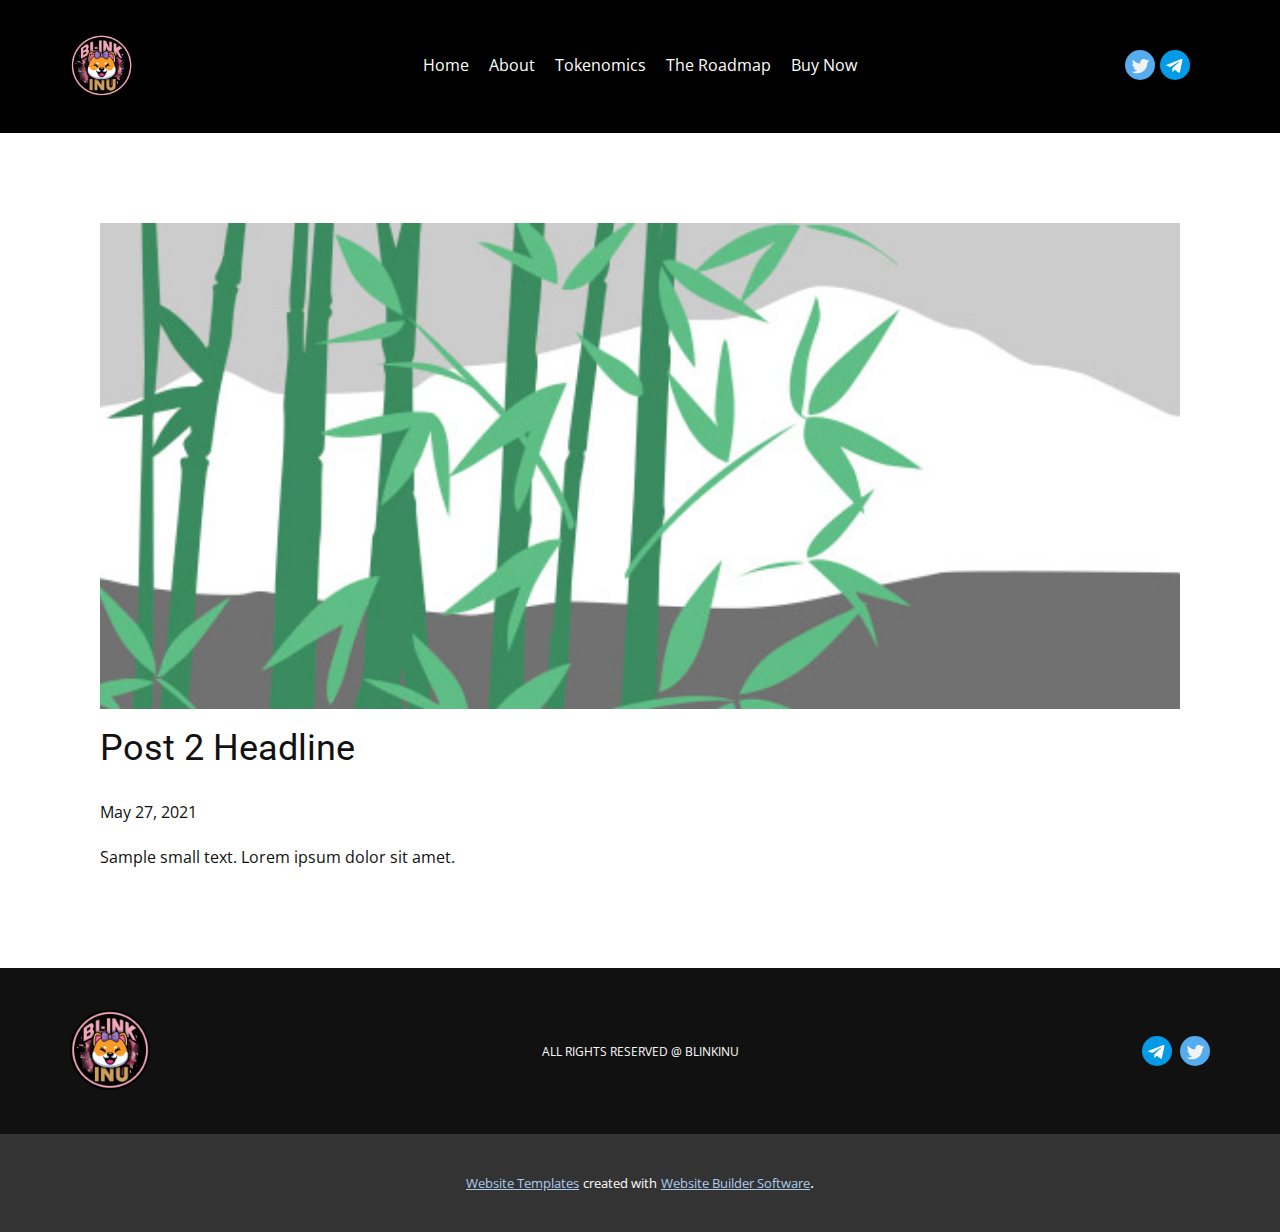
<file: post-1.html>
<!doctype html>
<html style="font-size: 16px;"><head>
    <meta name="viewport" content="width=device-width, initial-scale=1.0">
    <meta charset="utf-8">
    <meta name="keywords" content="Post 1 Headline">
    <meta name="description" content="">
    <meta name="page_type" content="np-template-header-footer-from-plugin">
    <title>Post 2 Headline</title>
    <link rel="stylesheet" href="../nicepage.css" media="screen">
<link rel="stylesheet" href="../Post-Template.css" media="screen">
    <script class="u-script" type="text/javascript" src="../jquery.js" defer=""></script>
    <script class="u-script" type="text/javascript" src="../nicepage.js" defer=""></script>
    <meta name="generator" content="Nicepage 3.18.2, nicepage.com">
    <link id="u-theme-google-font" rel="stylesheet" href="https://fonts.googleapis.com/css?family=Roboto:100,100i,300,300i,400,400i,500,500i,700,700i,900,900i|Open+Sans:300,300i,400,400i,600,600i,700,700i,800,800i">
    
    
    <script type="application/ld+json">{
		"@context": "http://schema.org",
		"@type": "Organization",
		"name": "",
		"logo": "images/blink_inu_2.png"
}</script>
    <meta name="theme-color" content="#478ac9">
    <meta property="og:title" content="Post Template">
    <meta property="og:type" content="website">
  </head>
  <body class="u-body"><header class="u-align-center-sm u-align-center-xs u-black u-clearfix u-header u-header" id="sec-aa78"><div class="u-clearfix u-sheet u-valign-middle-md u-valign-middle-sm u-valign-middle-xs u-sheet-1">
        <a href="../Page-1.html#carousel_b727" data-page-id="235606619" class="u-image u-logo u-image-1" data-image-width="400" data-image-height="400" title="d">
          <img src="../images/blink_inu_2.png" class="u-logo-image u-logo-image-1" data-image-width="63">
        </a>
        <nav class="u-align-left u-menu u-menu-dropdown u-offcanvas u-menu-1">
          <div class="menu-collapse" style="font-size: 1rem;">
            <a class="u-button-style u-nav-link" href="#">
              <svg class="u-svg-link" preserveAspectRatio="xMidYMin slice" viewBox="0 0 302 302" style=""><use xmlns:xlink="http://www.w3.org/1999/xlink" xlink:href="#svg-8a8f"></use></svg>
              <svg xmlns="http://www.w3.org/2000/svg" xmlns:xlink="http://www.w3.org/1999/xlink" version="1.1" id="svg-8a8f" x="0px" y="0px" viewBox="0 0 302 302" style="enable-background:new 0 0 302 302;" xml:space="preserve" class="u-svg-content"><g><rect y="36" width="302" height="30"></rect><rect y="236" width="302" height="30"></rect><rect y="136" width="302" height="30"></rect>
</g><g></g><g></g><g></g><g></g><g></g><g></g><g></g><g></g><g></g><g></g><g></g><g></g><g></g><g></g><g></g></svg>
            </a>
          </div>
          <div class="u-custom-menu u-nav-container">
            <ul class="u-nav u-unstyled u-nav-1"><li class="u-nav-item"><a class="u-button-style u-nav-link u-text-active-white u-text-body-alt-color u-text-hover-white" href="../Page-1.html#carousel_b727" data-page-id="235606619" style="padding: 10px;">Home</a>
</li><li class="u-nav-item"><a class="u-button-style u-nav-link u-text-active-white u-text-body-alt-color u-text-hover-white" href="../Page-1.html#carousel_5658" data-page-id="235606619" style="padding: 10px;">About</a>
</li><li class="u-nav-item"><a class="u-button-style u-nav-link u-text-active-white u-text-body-alt-color u-text-hover-white" href="../Page-1.html#carousel_309e" data-page-id="235606619" style="padding: 10px;">Tokenomics</a>
</li><li class="u-nav-item"><a class="u-button-style u-nav-link u-text-active-white u-text-body-alt-color u-text-hover-white" href="../Page-1.html#carousel_92b7" data-page-id="235606619" style="padding: 10px;">The Roadmap</a>
</li><li class="u-nav-item"><a class="u-button-style u-nav-link u-text-active-white u-text-body-alt-color u-text-hover-white" href="../Page-1.html#sec-bba2" data-page-id="235606619" style="padding: 10px;">Buy Now</a>
</li></ul>
          </div>
          <div class="u-custom-menu u-nav-container-collapse">
            <div class="u-align-center u-black u-container-style u-inner-container-layout u-opacity u-opacity-95 u-sidenav">
              <div class="u-sidenav-overflow">
                <div class="u-menu-close"></div>
                <ul class="u-align-center u-nav u-popupmenu-items u-unstyled u-nav-2"><li class="u-nav-item"><a class="u-button-style u-nav-link" href="../Page-1.html#carousel_b727" data-page-id="235606619" style="padding: 10px;">Home</a>
</li><li class="u-nav-item"><a class="u-button-style u-nav-link" href="../Page-1.html#carousel_5658" data-page-id="235606619" style="padding: 10px;">About</a>
</li><li class="u-nav-item"><a class="u-button-style u-nav-link" href="../Page-1.html#carousel_309e" data-page-id="235606619" style="padding: 10px;">Tokenomics</a>
</li><li class="u-nav-item"><a class="u-button-style u-nav-link" href="../Page-1.html#carousel_92b7" data-page-id="235606619" style="padding: 10px;">The Roadmap</a>
</li><li class="u-nav-item"><a class="u-button-style u-nav-link" href="../Page-1.html#sec-bba2" data-page-id="235606619" style="padding: 10px;">Buy Now</a>
</li></ul>
              </div>
            </div>
            <div class="u-black u-menu-overlay u-opacity u-opacity-70"></div>
          </div>
        </nav><span class="u-icon u-icon-circle u-text-palette-1-base u-icon-1" data-href="../telegram.te"><svg class="u-svg-link" preserveAspectRatio="xMidYMin slice" viewBox="0 0 24 24" style=""><use xmlns:xlink="http://www.w3.org/1999/xlink" xlink:href="#svg-bb5e"></use></svg><svg class="u-svg-content" viewBox="0 0 24 24" id="svg-bb5e"><circle cx="12" cy="12" fill="currentColor" r="12"></circle><path d="m5.491 11.74 11.57-4.461c.537-.194 1.006.131.832.943l.001-.001-1.97 9.281c-.146.658-.537.818-1.084.508l-3-2.211-1.447 1.394c-.16.16-.295.295-.605.295l.213-3.053 5.56-5.023c.242-.213-.054-.333-.373-.121l-6.871 4.326-2.962-.924c-.643-.204-.657-.643.136-.953z" fill="#fff"></path></svg></span><span class="u-icon u-icon-circle u-text-palette-1-base u-icon-2" data-href="https://twitter.com/Blinkinu_"><svg class="u-svg-link" preserveAspectRatio="xMidYMin slice" viewBox="0 0 112.197 112.197" style=""><use xmlns:xlink="http://www.w3.org/1999/xlink" xlink:href="#svg-9d03"></use></svg><svg class="u-svg-content" viewBox="0 0 112.197 112.197" x="0px" y="0px" id="svg-9d03" style="enable-background:new 0 0 112.197 112.197;"><g><circle style="fill:#55ACEE;" cx="56.099" cy="56.098" r="56.098"></circle><g><path style="fill:#F1F2F2;" d="M90.461,40.316c-2.404,1.066-4.99,1.787-7.702,2.109c2.769-1.659,4.894-4.284,5.897-7.417    c-2.591,1.537-5.462,2.652-8.515,3.253c-2.446-2.605-5.931-4.233-9.79-4.233c-7.404,0-13.409,6.005-13.409,13.409    c0,1.051,0.119,2.074,0.349,3.056c-11.144-0.559-21.025-5.897-27.639-14.012c-1.154,1.98-1.816,4.285-1.816,6.742    c0,4.651,2.369,8.757,5.965,11.161c-2.197-0.069-4.266-0.672-6.073-1.679c-0.001,0.057-0.001,0.114-0.001,0.17    c0,6.497,4.624,11.916,10.757,13.147c-1.124,0.308-2.311,0.471-3.532,0.471c-0.866,0-1.705-0.083-2.523-0.239    c1.706,5.326,6.657,9.203,12.526,9.312c-4.59,3.597-10.371,5.74-16.655,5.74c-1.08,0-2.15-0.063-3.197-0.188    c5.931,3.806,12.981,6.025,20.553,6.025c24.664,0,38.152-20.432,38.152-38.153c0-0.581-0.013-1.16-0.039-1.734    C86.391,45.366,88.664,43.005,90.461,40.316L90.461,40.316z"></path>
</g>
</g></svg></span>
      </div></header>
    <section class="u-align-center u-clearfix u-section-1" id="sec-1a48">
      <div class="u-clearfix u-sheet u-valign-middle-md u-valign-middle-sm u-valign-middle-xs u-sheet-1"><!--post_details--><!--post_details_options_json--><!--{"source":""}--><!--/post_details_options_json--><!--blog_post-->
        <div class="u-container-style u-expanded-width u-post-details u-post-details-1">
          <div class="u-container-layout u-valign-middle u-container-layout-1"><!--blog_post_image-->
            <img alt="" class="u-blog-control u-expanded-width u-image u-image-default u-image-1" src="[data-uri]"><!--/blog_post_image--><!--blog_post_header-->
            <h2 class="u-blog-control u-text u-text-1">Post 2 Headline</h2><!--/blog_post_header--><!--blog_post_metadata-->
            <div class="u-blog-control u-metadata u-metadata-1"><!--blog_post_metadata_date-->
              <span class="u-meta-date u-meta-icon">May 27, 2021</span><!--/blog_post_metadata_date--><!--blog_post_metadata_category-->
              <!--/blog_post_metadata_category--><!--blog_post_metadata_comments-->
              <!--/blog_post_metadata_comments-->
            </div><!--/blog_post_metadata--><!--blog_post_content-->
            <div class="u-align-justify u-blog-control u-post-content u-text u-text-2 fr-view">
  Sample small text. Lorem ipsum dolor sit amet.
  </div><!--/blog_post_content-->
          </div>
        </div><!--/blog_post--><!--/post_details-->
      </div>
    </section>
    
    
    <footer class="u-align-center-md u-align-center-sm u-align-center-xs u-clearfix u-custom-color-1 u-footer" id="sec-e3ad"><div class="u-clearfix u-sheet u-sheet-1">
        <a href="../Page-1.html#carousel_b727" data-page-id="235606619" class="u-image u-logo u-image-1" title="d" data-image-width="400" data-image-height="400">
          <img src="../images/blink_inu_2.png" class="u-logo-image u-logo-image-1" data-image-width="80">
        </a>
        <p class="u-align-center-lg u-align-center-md u-align-center-xl u-text u-text-1">ALL RIGHTS RESERVED @ BLINKINU </p><span class="u-icon u-icon-circle u-text-palette-1-base u-icon-1" data-href="https://twitter.com/Blinkinu_"><svg class="u-svg-link" preserveAspectRatio="xMidYMin slice" viewBox="0 0 24 24" style=""><use xmlns:xlink="http://www.w3.org/1999/xlink" xlink:href="#svg-bb28"></use></svg><svg class="u-svg-content" viewBox="0 0 24 24" id="svg-bb28"><circle cx="12" cy="12" fill="currentColor" r="12"></circle><path d="m5.491 11.74 11.57-4.461c.537-.194 1.006.131.832.943l.001-.001-1.97 9.281c-.146.658-.537.818-1.084.508l-3-2.211-1.447 1.394c-.16.16-.295.295-.605.295l.213-3.053 5.56-5.023c.242-.213-.054-.333-.373-.121l-6.871 4.326-2.962-.924c-.643-.204-.657-.643.136-.953z" fill="#fff"></path></svg></span><span class="u-icon u-icon-circle u-text-palette-1-base u-icon-2" data-href="../twitter.com"><svg class="u-svg-link" preserveAspectRatio="xMidYMin slice" viewBox="0 0 112.197 112.197" style=""><use xmlns:xlink="http://www.w3.org/1999/xlink" xlink:href="#svg-c25f"></use></svg><svg class="u-svg-content" viewBox="0 0 112.197 112.197" x="0px" y="0px" id="svg-c25f" style="enable-background:new 0 0 112.197 112.197;"><g><circle style="fill:#55ACEE;" cx="56.099" cy="56.098" r="56.098"></circle><g><path style="fill:#F1F2F2;" d="M90.461,40.316c-2.404,1.066-4.99,1.787-7.702,2.109c2.769-1.659,4.894-4.284,5.897-7.417    c-2.591,1.537-5.462,2.652-8.515,3.253c-2.446-2.605-5.931-4.233-9.79-4.233c-7.404,0-13.409,6.005-13.409,13.409    c0,1.051,0.119,2.074,0.349,3.056c-11.144-0.559-21.025-5.897-27.639-14.012c-1.154,1.98-1.816,4.285-1.816,6.742    c0,4.651,2.369,8.757,5.965,11.161c-2.197-0.069-4.266-0.672-6.073-1.679c-0.001,0.057-0.001,0.114-0.001,0.17    c0,6.497,4.624,11.916,10.757,13.147c-1.124,0.308-2.311,0.471-3.532,0.471c-0.866,0-1.705-0.083-2.523-0.239    c1.706,5.326,6.657,9.203,12.526,9.312c-4.59,3.597-10.371,5.74-16.655,5.74c-1.08,0-2.15-0.063-3.197-0.188    c5.931,3.806,12.981,6.025,20.553,6.025c24.664,0,38.152-20.432,38.152-38.153c0-0.581-0.013-1.16-0.039-1.734    C86.391,45.366,88.664,43.005,90.461,40.316L90.461,40.316z"></path>
</g>
</g></svg></span>
      </div></footer>
    <section class="u-backlink u-clearfix u-grey-80">
      <a class="u-link" href="https://nicepage.com/website-templates" target="_blank">
        <span>Website Templates</span>
      </a>
      <p class="u-text">
        <span>created with</span>
      </p>
      <a class="u-link" href="https://nicepage.com/" target="_blank">
        <span>Website Builder Software</span>
      </a>. 
    </section>
  
</body></html>
</file>
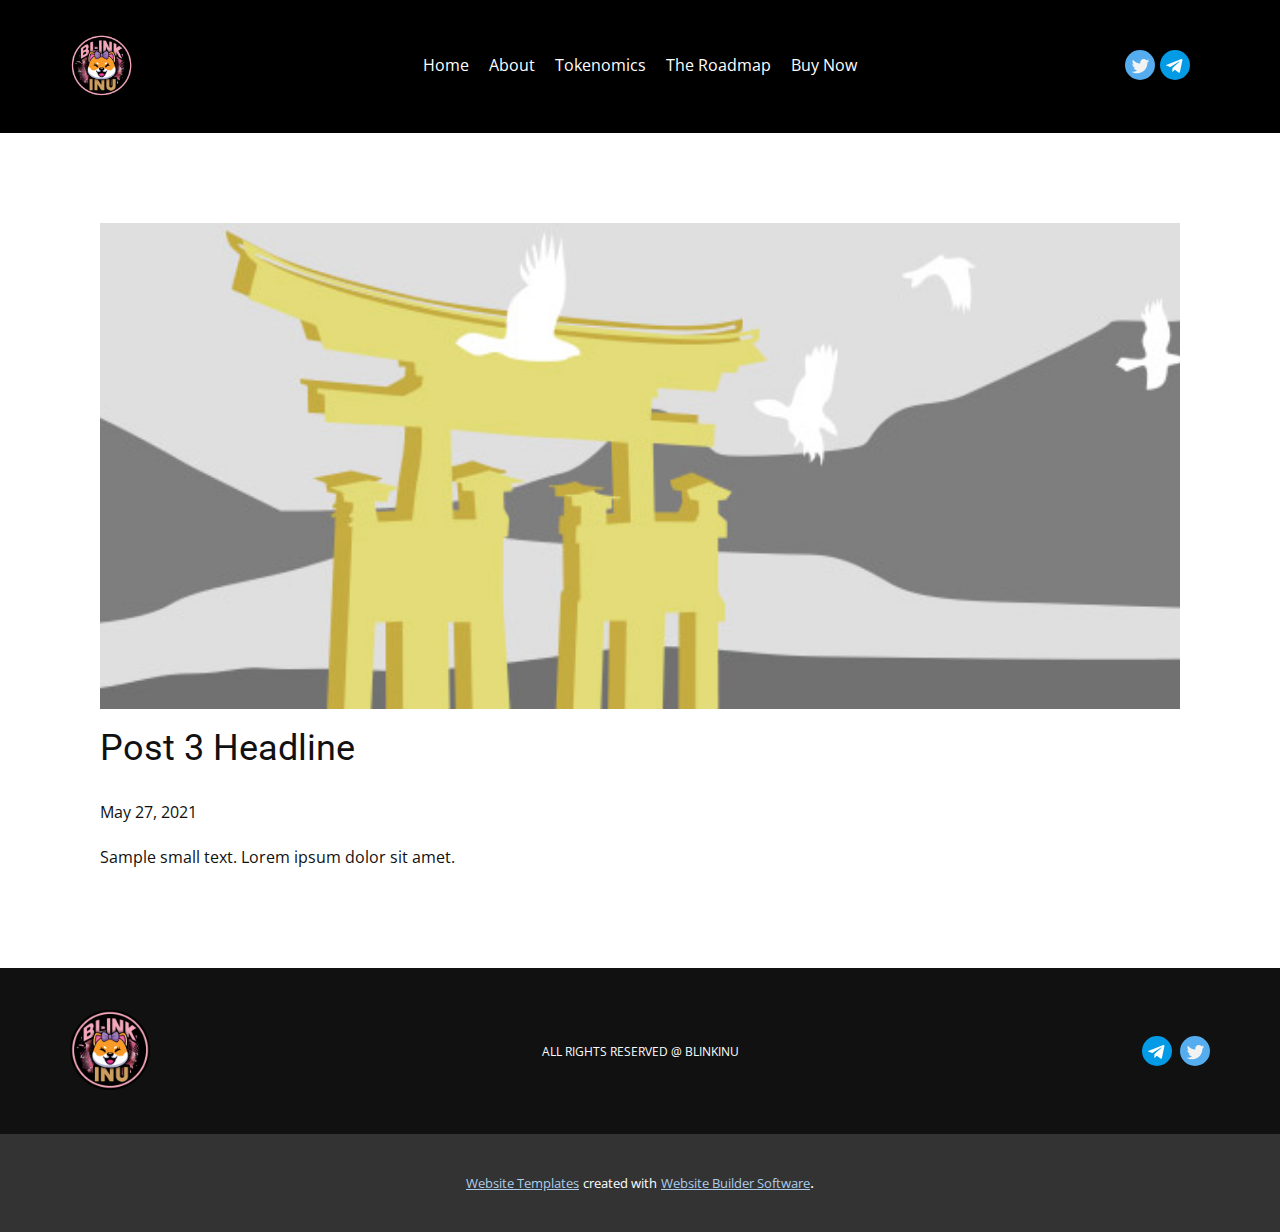
<file: post-2.html>
<!doctype html>
<html style="font-size: 16px;"><head>
    <meta name="viewport" content="width=device-width, initial-scale=1.0">
    <meta charset="utf-8">
    <meta name="keywords" content="Post 1 Headline">
    <meta name="description" content="">
    <meta name="page_type" content="np-template-header-footer-from-plugin">
    <title>Post 3 Headline</title>
    <link rel="stylesheet" href="../nicepage.css" media="screen">
<link rel="stylesheet" href="../Post-Template.css" media="screen">
    <script class="u-script" type="text/javascript" src="../jquery.js" defer=""></script>
    <script class="u-script" type="text/javascript" src="../nicepage.js" defer=""></script>
    <meta name="generator" content="Nicepage 3.18.2, nicepage.com">
    <link id="u-theme-google-font" rel="stylesheet" href="https://fonts.googleapis.com/css?family=Roboto:100,100i,300,300i,400,400i,500,500i,700,700i,900,900i|Open+Sans:300,300i,400,400i,600,600i,700,700i,800,800i">
    
    
    <script type="application/ld+json">{
		"@context": "http://schema.org",
		"@type": "Organization",
		"name": "",
		"logo": "images/blink_inu_2.png"
}</script>
    <meta name="theme-color" content="#478ac9">
    <meta property="og:title" content="Post Template">
    <meta property="og:type" content="website">
  </head>
  <body class="u-body"><header class="u-align-center-sm u-align-center-xs u-black u-clearfix u-header u-header" id="sec-aa78"><div class="u-clearfix u-sheet u-valign-middle-md u-valign-middle-sm u-valign-middle-xs u-sheet-1">
        <a href="../Page-1.html#carousel_b727" data-page-id="235606619" class="u-image u-logo u-image-1" data-image-width="400" data-image-height="400" title="d">
          <img src="../images/blink_inu_2.png" class="u-logo-image u-logo-image-1" data-image-width="63">
        </a>
        <nav class="u-align-left u-menu u-menu-dropdown u-offcanvas u-menu-1">
          <div class="menu-collapse" style="font-size: 1rem;">
            <a class="u-button-style u-nav-link" href="#">
              <svg class="u-svg-link" preserveAspectRatio="xMidYMin slice" viewBox="0 0 302 302" style=""><use xmlns:xlink="http://www.w3.org/1999/xlink" xlink:href="#svg-8a8f"></use></svg>
              <svg xmlns="http://www.w3.org/2000/svg" xmlns:xlink="http://www.w3.org/1999/xlink" version="1.1" id="svg-8a8f" x="0px" y="0px" viewBox="0 0 302 302" style="enable-background:new 0 0 302 302;" xml:space="preserve" class="u-svg-content"><g><rect y="36" width="302" height="30"></rect><rect y="236" width="302" height="30"></rect><rect y="136" width="302" height="30"></rect>
</g><g></g><g></g><g></g><g></g><g></g><g></g><g></g><g></g><g></g><g></g><g></g><g></g><g></g><g></g><g></g></svg>
            </a>
          </div>
          <div class="u-custom-menu u-nav-container">
            <ul class="u-nav u-unstyled u-nav-1"><li class="u-nav-item"><a class="u-button-style u-nav-link u-text-active-white u-text-body-alt-color u-text-hover-white" href="../Page-1.html#carousel_b727" data-page-id="235606619" style="padding: 10px;">Home</a>
</li><li class="u-nav-item"><a class="u-button-style u-nav-link u-text-active-white u-text-body-alt-color u-text-hover-white" href="../Page-1.html#carousel_5658" data-page-id="235606619" style="padding: 10px;">About</a>
</li><li class="u-nav-item"><a class="u-button-style u-nav-link u-text-active-white u-text-body-alt-color u-text-hover-white" href="../Page-1.html#carousel_309e" data-page-id="235606619" style="padding: 10px;">Tokenomics</a>
</li><li class="u-nav-item"><a class="u-button-style u-nav-link u-text-active-white u-text-body-alt-color u-text-hover-white" href="../Page-1.html#carousel_92b7" data-page-id="235606619" style="padding: 10px;">The Roadmap</a>
</li><li class="u-nav-item"><a class="u-button-style u-nav-link u-text-active-white u-text-body-alt-color u-text-hover-white" href="../Page-1.html#sec-bba2" data-page-id="235606619" style="padding: 10px;">Buy Now</a>
</li></ul>
          </div>
          <div class="u-custom-menu u-nav-container-collapse">
            <div class="u-align-center u-black u-container-style u-inner-container-layout u-opacity u-opacity-95 u-sidenav">
              <div class="u-sidenav-overflow">
                <div class="u-menu-close"></div>
                <ul class="u-align-center u-nav u-popupmenu-items u-unstyled u-nav-2"><li class="u-nav-item"><a class="u-button-style u-nav-link" href="../Page-1.html#carousel_b727" data-page-id="235606619" style="padding: 10px;">Home</a>
</li><li class="u-nav-item"><a class="u-button-style u-nav-link" href="../Page-1.html#carousel_5658" data-page-id="235606619" style="padding: 10px;">About</a>
</li><li class="u-nav-item"><a class="u-button-style u-nav-link" href="../Page-1.html#carousel_309e" data-page-id="235606619" style="padding: 10px;">Tokenomics</a>
</li><li class="u-nav-item"><a class="u-button-style u-nav-link" href="../Page-1.html#carousel_92b7" data-page-id="235606619" style="padding: 10px;">The Roadmap</a>
</li><li class="u-nav-item"><a class="u-button-style u-nav-link" href="../Page-1.html#sec-bba2" data-page-id="235606619" style="padding: 10px;">Buy Now</a>
</li></ul>
              </div>
            </div>
            <div class="u-black u-menu-overlay u-opacity u-opacity-70"></div>
          </div>
        </nav><span class="u-icon u-icon-circle u-text-palette-1-base u-icon-1" data-href="../telegram.te"><svg class="u-svg-link" preserveAspectRatio="xMidYMin slice" viewBox="0 0 24 24" style=""><use xmlns:xlink="http://www.w3.org/1999/xlink" xlink:href="#svg-bb5e"></use></svg><svg class="u-svg-content" viewBox="0 0 24 24" id="svg-bb5e"><circle cx="12" cy="12" fill="currentColor" r="12"></circle><path d="m5.491 11.74 11.57-4.461c.537-.194 1.006.131.832.943l.001-.001-1.97 9.281c-.146.658-.537.818-1.084.508l-3-2.211-1.447 1.394c-.16.16-.295.295-.605.295l.213-3.053 5.56-5.023c.242-.213-.054-.333-.373-.121l-6.871 4.326-2.962-.924c-.643-.204-.657-.643.136-.953z" fill="#fff"></path></svg></span><span class="u-icon u-icon-circle u-text-palette-1-base u-icon-2" data-href="https://twitter.com/Blinkinu_"><svg class="u-svg-link" preserveAspectRatio="xMidYMin slice" viewBox="0 0 112.197 112.197" style=""><use xmlns:xlink="http://www.w3.org/1999/xlink" xlink:href="#svg-9d03"></use></svg><svg class="u-svg-content" viewBox="0 0 112.197 112.197" x="0px" y="0px" id="svg-9d03" style="enable-background:new 0 0 112.197 112.197;"><g><circle style="fill:#55ACEE;" cx="56.099" cy="56.098" r="56.098"></circle><g><path style="fill:#F1F2F2;" d="M90.461,40.316c-2.404,1.066-4.99,1.787-7.702,2.109c2.769-1.659,4.894-4.284,5.897-7.417    c-2.591,1.537-5.462,2.652-8.515,3.253c-2.446-2.605-5.931-4.233-9.79-4.233c-7.404,0-13.409,6.005-13.409,13.409    c0,1.051,0.119,2.074,0.349,3.056c-11.144-0.559-21.025-5.897-27.639-14.012c-1.154,1.98-1.816,4.285-1.816,6.742    c0,4.651,2.369,8.757,5.965,11.161c-2.197-0.069-4.266-0.672-6.073-1.679c-0.001,0.057-0.001,0.114-0.001,0.17    c0,6.497,4.624,11.916,10.757,13.147c-1.124,0.308-2.311,0.471-3.532,0.471c-0.866,0-1.705-0.083-2.523-0.239    c1.706,5.326,6.657,9.203,12.526,9.312c-4.59,3.597-10.371,5.74-16.655,5.74c-1.08,0-2.15-0.063-3.197-0.188    c5.931,3.806,12.981,6.025,20.553,6.025c24.664,0,38.152-20.432,38.152-38.153c0-0.581-0.013-1.16-0.039-1.734    C86.391,45.366,88.664,43.005,90.461,40.316L90.461,40.316z"></path>
</g>
</g></svg></span>
      </div></header>
    <section class="u-align-center u-clearfix u-section-1" id="sec-1a48">
      <div class="u-clearfix u-sheet u-valign-middle-md u-valign-middle-sm u-valign-middle-xs u-sheet-1"><!--post_details--><!--post_details_options_json--><!--{"source":""}--><!--/post_details_options_json--><!--blog_post-->
        <div class="u-container-style u-expanded-width u-post-details u-post-details-1">
          <div class="u-container-layout u-valign-middle u-container-layout-1"><!--blog_post_image-->
            <img alt="" class="u-blog-control u-expanded-width u-image u-image-default u-image-1" src="[data-uri]"><!--/blog_post_image--><!--blog_post_header-->
            <h2 class="u-blog-control u-text u-text-1">Post 3 Headline</h2><!--/blog_post_header--><!--blog_post_metadata-->
            <div class="u-blog-control u-metadata u-metadata-1"><!--blog_post_metadata_date-->
              <span class="u-meta-date u-meta-icon">May 27, 2021</span><!--/blog_post_metadata_date--><!--blog_post_metadata_category-->
              <!--/blog_post_metadata_category--><!--blog_post_metadata_comments-->
              <!--/blog_post_metadata_comments-->
            </div><!--/blog_post_metadata--><!--blog_post_content-->
            <div class="u-align-justify u-blog-control u-post-content u-text u-text-2 fr-view">
  Sample small text. Lorem ipsum dolor sit amet.
  </div><!--/blog_post_content-->
          </div>
        </div><!--/blog_post--><!--/post_details-->
      </div>
    </section>
    
    
    <footer class="u-align-center-md u-align-center-sm u-align-center-xs u-clearfix u-custom-color-1 u-footer" id="sec-e3ad"><div class="u-clearfix u-sheet u-sheet-1">
        <a href="../Page-1.html#carousel_b727" data-page-id="235606619" class="u-image u-logo u-image-1" title="d" data-image-width="400" data-image-height="400">
          <img src="../images/blink_inu_2.png" class="u-logo-image u-logo-image-1" data-image-width="80">
        </a>
        <p class="u-align-center-lg u-align-center-md u-align-center-xl u-text u-text-1">ALL RIGHTS RESERVED @ BLINKINU </p><span class="u-icon u-icon-circle u-text-palette-1-base u-icon-1" data-href="https://twitter.com/Blinkinu_"><svg class="u-svg-link" preserveAspectRatio="xMidYMin slice" viewBox="0 0 24 24" style=""><use xmlns:xlink="http://www.w3.org/1999/xlink" xlink:href="#svg-bb28"></use></svg><svg class="u-svg-content" viewBox="0 0 24 24" id="svg-bb28"><circle cx="12" cy="12" fill="currentColor" r="12"></circle><path d="m5.491 11.74 11.57-4.461c.537-.194 1.006.131.832.943l.001-.001-1.97 9.281c-.146.658-.537.818-1.084.508l-3-2.211-1.447 1.394c-.16.16-.295.295-.605.295l.213-3.053 5.56-5.023c.242-.213-.054-.333-.373-.121l-6.871 4.326-2.962-.924c-.643-.204-.657-.643.136-.953z" fill="#fff"></path></svg></span><span class="u-icon u-icon-circle u-text-palette-1-base u-icon-2" data-href="../twitter.com"><svg class="u-svg-link" preserveAspectRatio="xMidYMin slice" viewBox="0 0 112.197 112.197" style=""><use xmlns:xlink="http://www.w3.org/1999/xlink" xlink:href="#svg-c25f"></use></svg><svg class="u-svg-content" viewBox="0 0 112.197 112.197" x="0px" y="0px" id="svg-c25f" style="enable-background:new 0 0 112.197 112.197;"><g><circle style="fill:#55ACEE;" cx="56.099" cy="56.098" r="56.098"></circle><g><path style="fill:#F1F2F2;" d="M90.461,40.316c-2.404,1.066-4.99,1.787-7.702,2.109c2.769-1.659,4.894-4.284,5.897-7.417    c-2.591,1.537-5.462,2.652-8.515,3.253c-2.446-2.605-5.931-4.233-9.79-4.233c-7.404,0-13.409,6.005-13.409,13.409    c0,1.051,0.119,2.074,0.349,3.056c-11.144-0.559-21.025-5.897-27.639-14.012c-1.154,1.98-1.816,4.285-1.816,6.742    c0,4.651,2.369,8.757,5.965,11.161c-2.197-0.069-4.266-0.672-6.073-1.679c-0.001,0.057-0.001,0.114-0.001,0.17    c0,6.497,4.624,11.916,10.757,13.147c-1.124,0.308-2.311,0.471-3.532,0.471c-0.866,0-1.705-0.083-2.523-0.239    c1.706,5.326,6.657,9.203,12.526,9.312c-4.59,3.597-10.371,5.74-16.655,5.74c-1.08,0-2.15-0.063-3.197-0.188    c5.931,3.806,12.981,6.025,20.553,6.025c24.664,0,38.152-20.432,38.152-38.153c0-0.581-0.013-1.16-0.039-1.734    C86.391,45.366,88.664,43.005,90.461,40.316L90.461,40.316z"></path>
</g>
</g></svg></span>
      </div></footer>
    <section class="u-backlink u-clearfix u-grey-80">
      <a class="u-link" href="https://nicepage.com/website-templates" target="_blank">
        <span>Website Templates</span>
      </a>
      <p class="u-text">
        <span>created with</span>
      </p>
      <a class="u-link" href="https://nicepage.com/" target="_blank">
        <span>Website Builder Software</span>
      </a>. 
    </section>
  
</body></html>
</file>
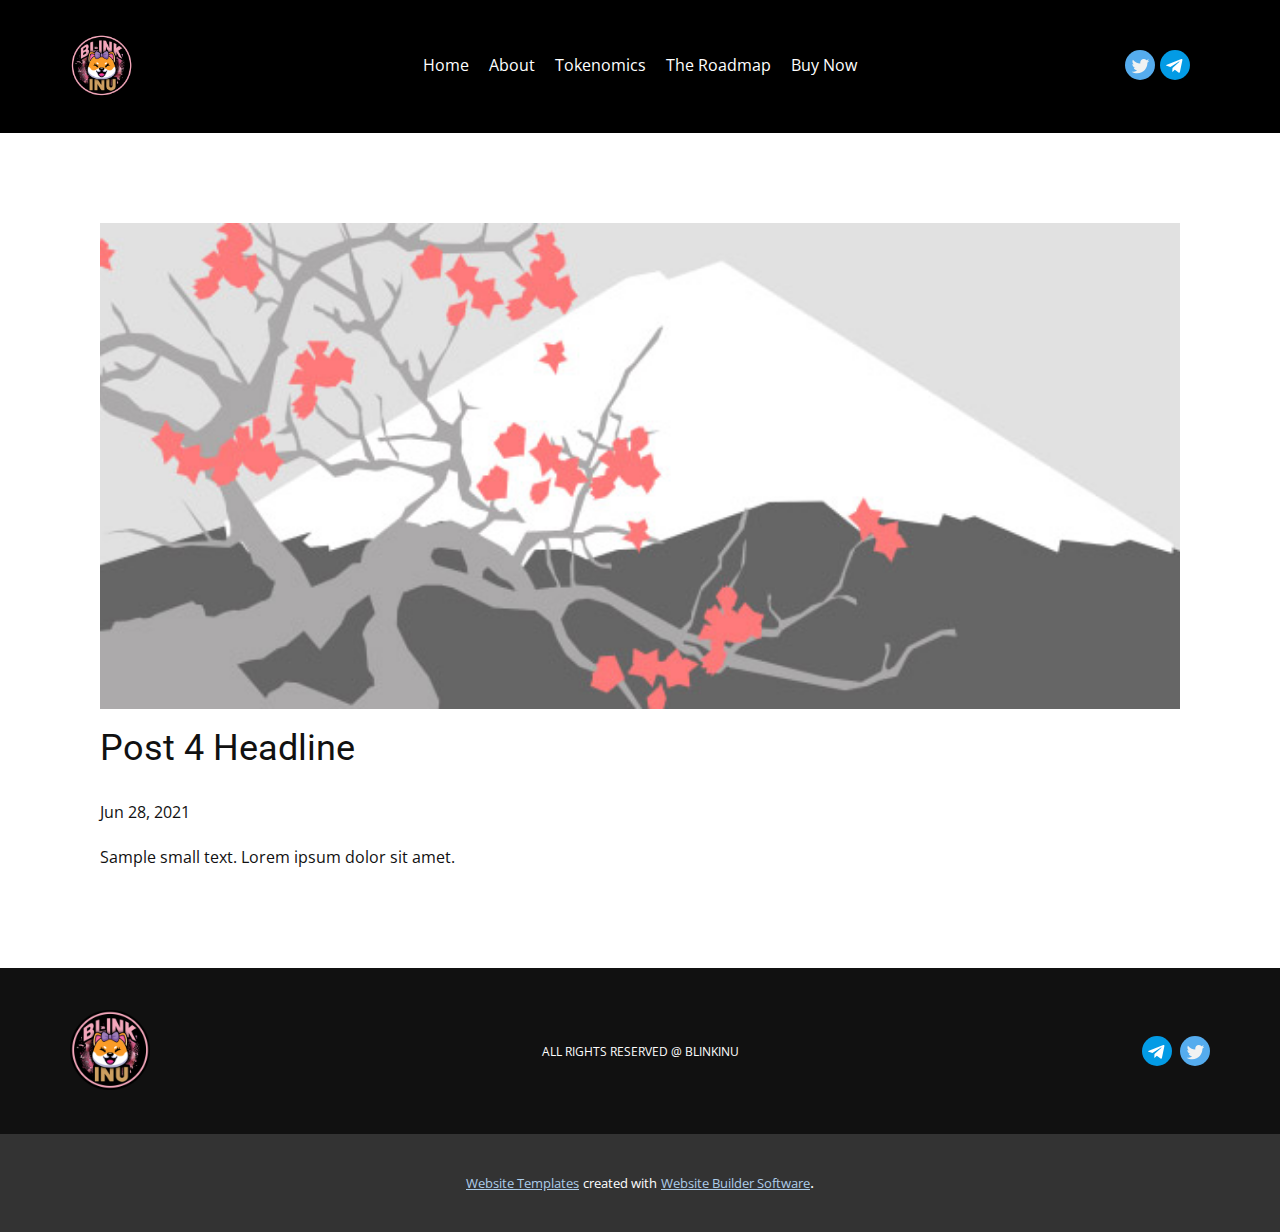
<file: post-3.html>
<!doctype html>
<html style="font-size: 16px;"><head>
    <meta name="viewport" content="width=device-width, initial-scale=1.0">
    <meta charset="utf-8">
    <meta name="keywords" content="Post 1 Headline">
    <meta name="description" content="">
    <meta name="page_type" content="np-template-header-footer-from-plugin">
    <title>Post 4 Headline</title>
    <link rel="stylesheet" href="../nicepage.css" media="screen">
<link rel="stylesheet" href="../Post-Template.css" media="screen">
    <script class="u-script" type="text/javascript" src="../jquery.js" defer=""></script>
    <script class="u-script" type="text/javascript" src="../nicepage.js" defer=""></script>
    <meta name="generator" content="Nicepage 3.18.2, nicepage.com">
    <link id="u-theme-google-font" rel="stylesheet" href="https://fonts.googleapis.com/css?family=Roboto:100,100i,300,300i,400,400i,500,500i,700,700i,900,900i|Open+Sans:300,300i,400,400i,600,600i,700,700i,800,800i">
    
    
    <script type="application/ld+json">{
		"@context": "http://schema.org",
		"@type": "Organization",
		"name": "",
		"logo": "images/blink_inu_2.png"
}</script>
    <meta name="theme-color" content="#478ac9">
    <meta property="og:title" content="Post Template">
    <meta property="og:type" content="website">
  </head>
  <body class="u-body"><header class="u-align-center-sm u-align-center-xs u-black u-clearfix u-header u-header" id="sec-aa78"><div class="u-clearfix u-sheet u-valign-middle-md u-valign-middle-sm u-valign-middle-xs u-sheet-1">
        <a href="../Page-1.html#carousel_b727" data-page-id="235606619" class="u-image u-logo u-image-1" data-image-width="400" data-image-height="400" title="d">
          <img src="../images/blink_inu_2.png" class="u-logo-image u-logo-image-1" data-image-width="63">
        </a>
        <nav class="u-align-left u-menu u-menu-dropdown u-offcanvas u-menu-1">
          <div class="menu-collapse" style="font-size: 1rem;">
            <a class="u-button-style u-nav-link" href="#">
              <svg class="u-svg-link" preserveAspectRatio="xMidYMin slice" viewBox="0 0 302 302" style=""><use xmlns:xlink="http://www.w3.org/1999/xlink" xlink:href="#svg-8a8f"></use></svg>
              <svg xmlns="http://www.w3.org/2000/svg" xmlns:xlink="http://www.w3.org/1999/xlink" version="1.1" id="svg-8a8f" x="0px" y="0px" viewBox="0 0 302 302" style="enable-background:new 0 0 302 302;" xml:space="preserve" class="u-svg-content"><g><rect y="36" width="302" height="30"></rect><rect y="236" width="302" height="30"></rect><rect y="136" width="302" height="30"></rect>
</g><g></g><g></g><g></g><g></g><g></g><g></g><g></g><g></g><g></g><g></g><g></g><g></g><g></g><g></g><g></g></svg>
            </a>
          </div>
          <div class="u-custom-menu u-nav-container">
            <ul class="u-nav u-unstyled u-nav-1"><li class="u-nav-item"><a class="u-button-style u-nav-link u-text-active-white u-text-body-alt-color u-text-hover-white" href="../Page-1.html#carousel_b727" data-page-id="235606619" style="padding: 10px;">Home</a>
</li><li class="u-nav-item"><a class="u-button-style u-nav-link u-text-active-white u-text-body-alt-color u-text-hover-white" href="../Page-1.html#carousel_5658" data-page-id="235606619" style="padding: 10px;">About</a>
</li><li class="u-nav-item"><a class="u-button-style u-nav-link u-text-active-white u-text-body-alt-color u-text-hover-white" href="../Page-1.html#carousel_309e" data-page-id="235606619" style="padding: 10px;">Tokenomics</a>
</li><li class="u-nav-item"><a class="u-button-style u-nav-link u-text-active-white u-text-body-alt-color u-text-hover-white" href="../Page-1.html#carousel_92b7" data-page-id="235606619" style="padding: 10px;">The Roadmap</a>
</li><li class="u-nav-item"><a class="u-button-style u-nav-link u-text-active-white u-text-body-alt-color u-text-hover-white" href="../Page-1.html#sec-bba2" data-page-id="235606619" style="padding: 10px;">Buy Now</a>
</li></ul>
          </div>
          <div class="u-custom-menu u-nav-container-collapse">
            <div class="u-align-center u-black u-container-style u-inner-container-layout u-opacity u-opacity-95 u-sidenav">
              <div class="u-sidenav-overflow">
                <div class="u-menu-close"></div>
                <ul class="u-align-center u-nav u-popupmenu-items u-unstyled u-nav-2"><li class="u-nav-item"><a class="u-button-style u-nav-link" href="../Page-1.html#carousel_b727" data-page-id="235606619" style="padding: 10px;">Home</a>
</li><li class="u-nav-item"><a class="u-button-style u-nav-link" href="../Page-1.html#carousel_5658" data-page-id="235606619" style="padding: 10px;">About</a>
</li><li class="u-nav-item"><a class="u-button-style u-nav-link" href="../Page-1.html#carousel_309e" data-page-id="235606619" style="padding: 10px;">Tokenomics</a>
</li><li class="u-nav-item"><a class="u-button-style u-nav-link" href="../Page-1.html#carousel_92b7" data-page-id="235606619" style="padding: 10px;">The Roadmap</a>
</li><li class="u-nav-item"><a class="u-button-style u-nav-link" href="../Page-1.html#sec-bba2" data-page-id="235606619" style="padding: 10px;">Buy Now</a>
</li></ul>
              </div>
            </div>
            <div class="u-black u-menu-overlay u-opacity u-opacity-70"></div>
          </div>
        </nav><span class="u-icon u-icon-circle u-text-palette-1-base u-icon-1" data-href="../telegram.te"><svg class="u-svg-link" preserveAspectRatio="xMidYMin slice" viewBox="0 0 24 24" style=""><use xmlns:xlink="http://www.w3.org/1999/xlink" xlink:href="#svg-bb5e"></use></svg><svg class="u-svg-content" viewBox="0 0 24 24" id="svg-bb5e"><circle cx="12" cy="12" fill="currentColor" r="12"></circle><path d="m5.491 11.74 11.57-4.461c.537-.194 1.006.131.832.943l.001-.001-1.97 9.281c-.146.658-.537.818-1.084.508l-3-2.211-1.447 1.394c-.16.16-.295.295-.605.295l.213-3.053 5.56-5.023c.242-.213-.054-.333-.373-.121l-6.871 4.326-2.962-.924c-.643-.204-.657-.643.136-.953z" fill="#fff"></path></svg></span><span class="u-icon u-icon-circle u-text-palette-1-base u-icon-2" data-href="https://twitter.com/Blinkinu_"><svg class="u-svg-link" preserveAspectRatio="xMidYMin slice" viewBox="0 0 112.197 112.197" style=""><use xmlns:xlink="http://www.w3.org/1999/xlink" xlink:href="#svg-9d03"></use></svg><svg class="u-svg-content" viewBox="0 0 112.197 112.197" x="0px" y="0px" id="svg-9d03" style="enable-background:new 0 0 112.197 112.197;"><g><circle style="fill:#55ACEE;" cx="56.099" cy="56.098" r="56.098"></circle><g><path style="fill:#F1F2F2;" d="M90.461,40.316c-2.404,1.066-4.99,1.787-7.702,2.109c2.769-1.659,4.894-4.284,5.897-7.417    c-2.591,1.537-5.462,2.652-8.515,3.253c-2.446-2.605-5.931-4.233-9.79-4.233c-7.404,0-13.409,6.005-13.409,13.409    c0,1.051,0.119,2.074,0.349,3.056c-11.144-0.559-21.025-5.897-27.639-14.012c-1.154,1.98-1.816,4.285-1.816,6.742    c0,4.651,2.369,8.757,5.965,11.161c-2.197-0.069-4.266-0.672-6.073-1.679c-0.001,0.057-0.001,0.114-0.001,0.17    c0,6.497,4.624,11.916,10.757,13.147c-1.124,0.308-2.311,0.471-3.532,0.471c-0.866,0-1.705-0.083-2.523-0.239    c1.706,5.326,6.657,9.203,12.526,9.312c-4.59,3.597-10.371,5.74-16.655,5.74c-1.08,0-2.15-0.063-3.197-0.188    c5.931,3.806,12.981,6.025,20.553,6.025c24.664,0,38.152-20.432,38.152-38.153c0-0.581-0.013-1.16-0.039-1.734    C86.391,45.366,88.664,43.005,90.461,40.316L90.461,40.316z"></path>
</g>
</g></svg></span>
      </div></header>
    <section class="u-align-center u-clearfix u-section-1" id="sec-1a48">
      <div class="u-clearfix u-sheet u-valign-middle-md u-valign-middle-sm u-valign-middle-xs u-sheet-1"><!--post_details--><!--post_details_options_json--><!--{"source":""}--><!--/post_details_options_json--><!--blog_post-->
        <div class="u-container-style u-expanded-width u-post-details u-post-details-1">
          <div class="u-container-layout u-valign-middle u-container-layout-1"><!--blog_post_image-->
            <img alt="" class="u-blog-control u-expanded-width u-image u-image-default u-image-1" src="[data-uri]"><!--/blog_post_image--><!--blog_post_header-->
            <h2 class="u-blog-control u-text u-text-1">Post 4 Headline</h2><!--/blog_post_header--><!--blog_post_metadata-->
            <div class="u-blog-control u-metadata u-metadata-1"><!--blog_post_metadata_date-->
              <span class="u-meta-date u-meta-icon">Jun 28, 2021</span><!--/blog_post_metadata_date--><!--blog_post_metadata_category-->
              <!--/blog_post_metadata_category--><!--blog_post_metadata_comments-->
              <!--/blog_post_metadata_comments-->
            </div><!--/blog_post_metadata--><!--blog_post_content-->
            <div class="u-align-justify u-blog-control u-post-content u-text u-text-2 fr-view"><p>Sample small text. Lorem ipsum dolor sit amet.</p></div><!--/blog_post_content-->
          </div>
        </div><!--/blog_post--><!--/post_details-->
      </div>
    </section>
    
    
    <footer class="u-align-center-md u-align-center-sm u-align-center-xs u-clearfix u-custom-color-1 u-footer" id="sec-e3ad"><div class="u-clearfix u-sheet u-sheet-1">
        <a href="../Page-1.html#carousel_b727" data-page-id="235606619" class="u-image u-logo u-image-1" title="d" data-image-width="400" data-image-height="400">
          <img src="../images/blink_inu_2.png" class="u-logo-image u-logo-image-1" data-image-width="80">
        </a>
        <p class="u-align-center-lg u-align-center-md u-align-center-xl u-text u-text-1">ALL RIGHTS RESERVED @ BLINKINU </p><span class="u-icon u-icon-circle u-text-palette-1-base u-icon-1" data-href="https://twitter.com/Blinkinu_"><svg class="u-svg-link" preserveAspectRatio="xMidYMin slice" viewBox="0 0 24 24" style=""><use xmlns:xlink="http://www.w3.org/1999/xlink" xlink:href="#svg-bb28"></use></svg><svg class="u-svg-content" viewBox="0 0 24 24" id="svg-bb28"><circle cx="12" cy="12" fill="currentColor" r="12"></circle><path d="m5.491 11.74 11.57-4.461c.537-.194 1.006.131.832.943l.001-.001-1.97 9.281c-.146.658-.537.818-1.084.508l-3-2.211-1.447 1.394c-.16.16-.295.295-.605.295l.213-3.053 5.56-5.023c.242-.213-.054-.333-.373-.121l-6.871 4.326-2.962-.924c-.643-.204-.657-.643.136-.953z" fill="#fff"></path></svg></span><span class="u-icon u-icon-circle u-text-palette-1-base u-icon-2" data-href="../twitter.com"><svg class="u-svg-link" preserveAspectRatio="xMidYMin slice" viewBox="0 0 112.197 112.197" style=""><use xmlns:xlink="http://www.w3.org/1999/xlink" xlink:href="#svg-c25f"></use></svg><svg class="u-svg-content" viewBox="0 0 112.197 112.197" x="0px" y="0px" id="svg-c25f" style="enable-background:new 0 0 112.197 112.197;"><g><circle style="fill:#55ACEE;" cx="56.099" cy="56.098" r="56.098"></circle><g><path style="fill:#F1F2F2;" d="M90.461,40.316c-2.404,1.066-4.99,1.787-7.702,2.109c2.769-1.659,4.894-4.284,5.897-7.417    c-2.591,1.537-5.462,2.652-8.515,3.253c-2.446-2.605-5.931-4.233-9.79-4.233c-7.404,0-13.409,6.005-13.409,13.409    c0,1.051,0.119,2.074,0.349,3.056c-11.144-0.559-21.025-5.897-27.639-14.012c-1.154,1.98-1.816,4.285-1.816,6.742    c0,4.651,2.369,8.757,5.965,11.161c-2.197-0.069-4.266-0.672-6.073-1.679c-0.001,0.057-0.001,0.114-0.001,0.17    c0,6.497,4.624,11.916,10.757,13.147c-1.124,0.308-2.311,0.471-3.532,0.471c-0.866,0-1.705-0.083-2.523-0.239    c1.706,5.326,6.657,9.203,12.526,9.312c-4.59,3.597-10.371,5.74-16.655,5.74c-1.08,0-2.15-0.063-3.197-0.188    c5.931,3.806,12.981,6.025,20.553,6.025c24.664,0,38.152-20.432,38.152-38.153c0-0.581-0.013-1.16-0.039-1.734    C86.391,45.366,88.664,43.005,90.461,40.316L90.461,40.316z"></path>
</g>
</g></svg></span>
      </div></footer>
    <section class="u-backlink u-clearfix u-grey-80">
      <a class="u-link" href="https://nicepage.com/website-templates" target="_blank">
        <span>Website Templates</span>
      </a>
      <p class="u-text">
        <span>created with</span>
      </p>
      <a class="u-link" href="https://nicepage.com/" target="_blank">
        <span>Website Builder Software</span>
      </a>. 
    </section>
  
</body></html>
</file>
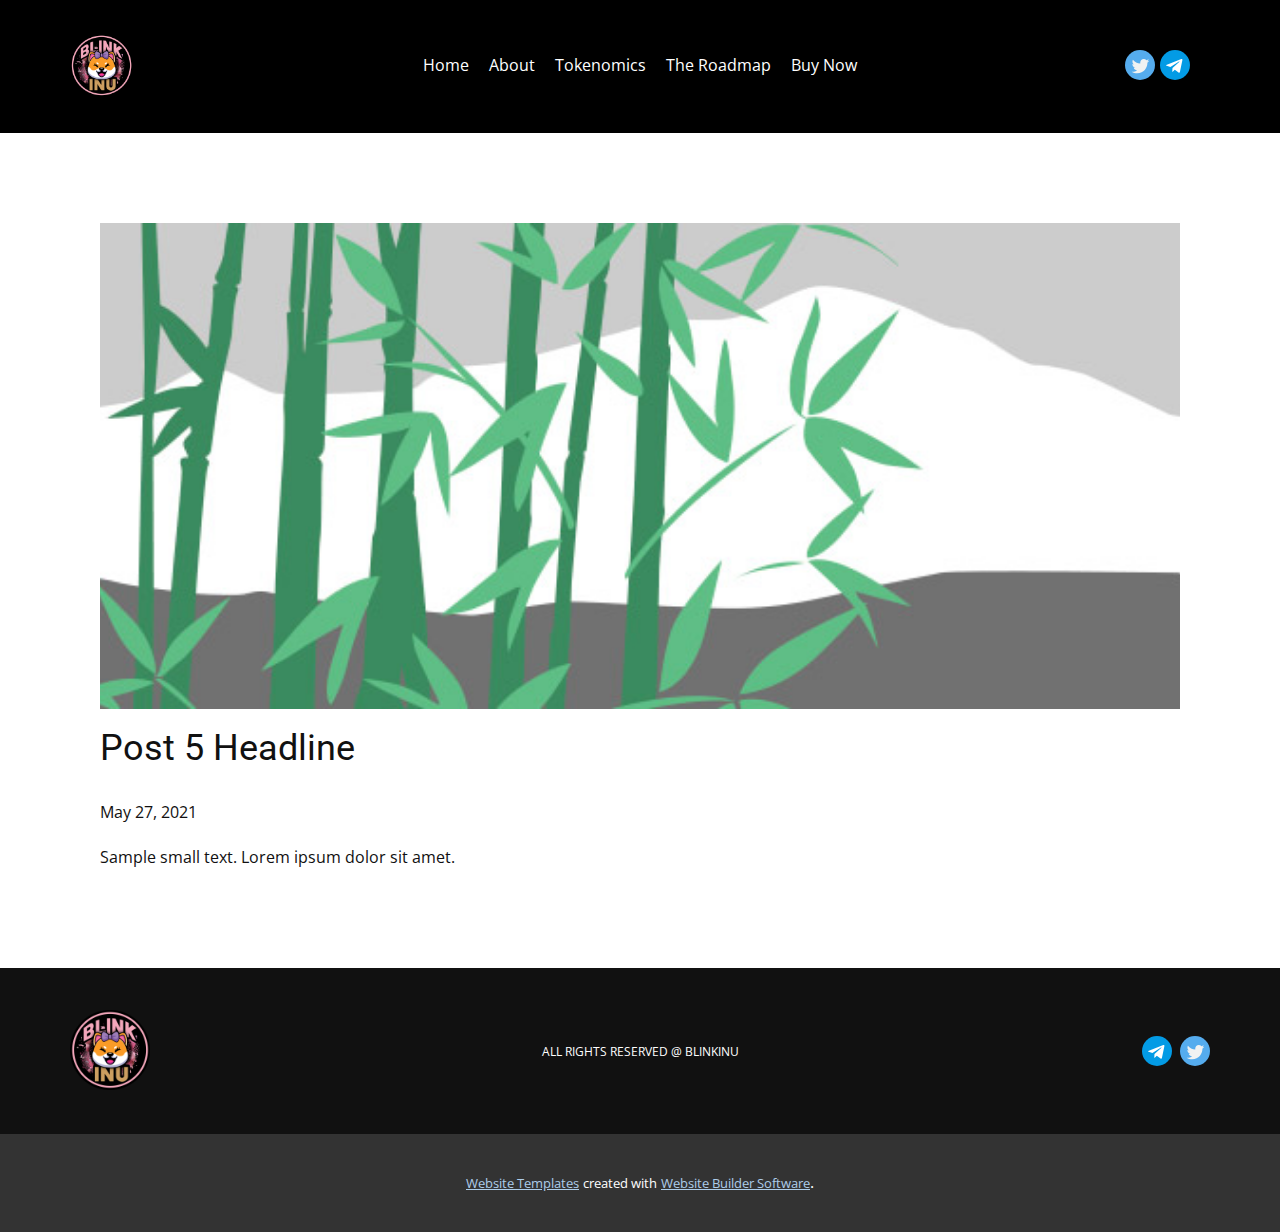
<file: post-4.html>
<!doctype html>
<html style="font-size: 16px;"><head>
    <meta name="viewport" content="width=device-width, initial-scale=1.0">
    <meta charset="utf-8">
    <meta name="keywords" content="Post 1 Headline">
    <meta name="description" content="">
    <meta name="page_type" content="np-template-header-footer-from-plugin">
    <title>Post 5 Headline</title>
    <link rel="stylesheet" href="../nicepage.css" media="screen">
<link rel="stylesheet" href="../Post-Template.css" media="screen">
    <script class="u-script" type="text/javascript" src="../jquery.js" defer=""></script>
    <script class="u-script" type="text/javascript" src="../nicepage.js" defer=""></script>
    <meta name="generator" content="Nicepage 3.18.2, nicepage.com">
    <link id="u-theme-google-font" rel="stylesheet" href="https://fonts.googleapis.com/css?family=Roboto:100,100i,300,300i,400,400i,500,500i,700,700i,900,900i|Open+Sans:300,300i,400,400i,600,600i,700,700i,800,800i">
    
    
    <script type="application/ld+json">{
		"@context": "http://schema.org",
		"@type": "Organization",
		"name": "",
		"logo": "images/blink_inu_2.png"
}</script>
    <meta name="theme-color" content="#478ac9">
    <meta property="og:title" content="Post Template">
    <meta property="og:type" content="website">
  </head>
  <body class="u-body"><header class="u-align-center-sm u-align-center-xs u-black u-clearfix u-header u-header" id="sec-aa78"><div class="u-clearfix u-sheet u-valign-middle-md u-valign-middle-sm u-valign-middle-xs u-sheet-1">
        <a href="../Page-1.html#carousel_b727" data-page-id="235606619" class="u-image u-logo u-image-1" data-image-width="400" data-image-height="400" title="d">
          <img src="../images/blink_inu_2.png" class="u-logo-image u-logo-image-1" data-image-width="63">
        </a>
        <nav class="u-align-left u-menu u-menu-dropdown u-offcanvas u-menu-1">
          <div class="menu-collapse" style="font-size: 1rem;">
            <a class="u-button-style u-nav-link" href="#">
              <svg class="u-svg-link" preserveAspectRatio="xMidYMin slice" viewBox="0 0 302 302" style=""><use xmlns:xlink="http://www.w3.org/1999/xlink" xlink:href="#svg-8a8f"></use></svg>
              <svg xmlns="http://www.w3.org/2000/svg" xmlns:xlink="http://www.w3.org/1999/xlink" version="1.1" id="svg-8a8f" x="0px" y="0px" viewBox="0 0 302 302" style="enable-background:new 0 0 302 302;" xml:space="preserve" class="u-svg-content"><g><rect y="36" width="302" height="30"></rect><rect y="236" width="302" height="30"></rect><rect y="136" width="302" height="30"></rect>
</g><g></g><g></g><g></g><g></g><g></g><g></g><g></g><g></g><g></g><g></g><g></g><g></g><g></g><g></g><g></g></svg>
            </a>
          </div>
          <div class="u-custom-menu u-nav-container">
            <ul class="u-nav u-unstyled u-nav-1"><li class="u-nav-item"><a class="u-button-style u-nav-link u-text-active-white u-text-body-alt-color u-text-hover-white" href="../Page-1.html#carousel_b727" data-page-id="235606619" style="padding: 10px;">Home</a>
</li><li class="u-nav-item"><a class="u-button-style u-nav-link u-text-active-white u-text-body-alt-color u-text-hover-white" href="../Page-1.html#carousel_5658" data-page-id="235606619" style="padding: 10px;">About</a>
</li><li class="u-nav-item"><a class="u-button-style u-nav-link u-text-active-white u-text-body-alt-color u-text-hover-white" href="../Page-1.html#carousel_309e" data-page-id="235606619" style="padding: 10px;">Tokenomics</a>
</li><li class="u-nav-item"><a class="u-button-style u-nav-link u-text-active-white u-text-body-alt-color u-text-hover-white" href="../Page-1.html#carousel_92b7" data-page-id="235606619" style="padding: 10px;">The Roadmap</a>
</li><li class="u-nav-item"><a class="u-button-style u-nav-link u-text-active-white u-text-body-alt-color u-text-hover-white" href="../Page-1.html#sec-bba2" data-page-id="235606619" style="padding: 10px;">Buy Now</a>
</li></ul>
          </div>
          <div class="u-custom-menu u-nav-container-collapse">
            <div class="u-align-center u-black u-container-style u-inner-container-layout u-opacity u-opacity-95 u-sidenav">
              <div class="u-sidenav-overflow">
                <div class="u-menu-close"></div>
                <ul class="u-align-center u-nav u-popupmenu-items u-unstyled u-nav-2"><li class="u-nav-item"><a class="u-button-style u-nav-link" href="../Page-1.html#carousel_b727" data-page-id="235606619" style="padding: 10px;">Home</a>
</li><li class="u-nav-item"><a class="u-button-style u-nav-link" href="../Page-1.html#carousel_5658" data-page-id="235606619" style="padding: 10px;">About</a>
</li><li class="u-nav-item"><a class="u-button-style u-nav-link" href="../Page-1.html#carousel_309e" data-page-id="235606619" style="padding: 10px;">Tokenomics</a>
</li><li class="u-nav-item"><a class="u-button-style u-nav-link" href="../Page-1.html#carousel_92b7" data-page-id="235606619" style="padding: 10px;">The Roadmap</a>
</li><li class="u-nav-item"><a class="u-button-style u-nav-link" href="../Page-1.html#sec-bba2" data-page-id="235606619" style="padding: 10px;">Buy Now</a>
</li></ul>
              </div>
            </div>
            <div class="u-black u-menu-overlay u-opacity u-opacity-70"></div>
          </div>
        </nav><span class="u-icon u-icon-circle u-text-palette-1-base u-icon-1" data-href="../telegram.te"><svg class="u-svg-link" preserveAspectRatio="xMidYMin slice" viewBox="0 0 24 24" style=""><use xmlns:xlink="http://www.w3.org/1999/xlink" xlink:href="#svg-bb5e"></use></svg><svg class="u-svg-content" viewBox="0 0 24 24" id="svg-bb5e"><circle cx="12" cy="12" fill="currentColor" r="12"></circle><path d="m5.491 11.74 11.57-4.461c.537-.194 1.006.131.832.943l.001-.001-1.97 9.281c-.146.658-.537.818-1.084.508l-3-2.211-1.447 1.394c-.16.16-.295.295-.605.295l.213-3.053 5.56-5.023c.242-.213-.054-.333-.373-.121l-6.871 4.326-2.962-.924c-.643-.204-.657-.643.136-.953z" fill="#fff"></path></svg></span><span class="u-icon u-icon-circle u-text-palette-1-base u-icon-2" data-href="https://twitter.com/Blinkinu_"><svg class="u-svg-link" preserveAspectRatio="xMidYMin slice" viewBox="0 0 112.197 112.197" style=""><use xmlns:xlink="http://www.w3.org/1999/xlink" xlink:href="#svg-9d03"></use></svg><svg class="u-svg-content" viewBox="0 0 112.197 112.197" x="0px" y="0px" id="svg-9d03" style="enable-background:new 0 0 112.197 112.197;"><g><circle style="fill:#55ACEE;" cx="56.099" cy="56.098" r="56.098"></circle><g><path style="fill:#F1F2F2;" d="M90.461,40.316c-2.404,1.066-4.99,1.787-7.702,2.109c2.769-1.659,4.894-4.284,5.897-7.417    c-2.591,1.537-5.462,2.652-8.515,3.253c-2.446-2.605-5.931-4.233-9.79-4.233c-7.404,0-13.409,6.005-13.409,13.409    c0,1.051,0.119,2.074,0.349,3.056c-11.144-0.559-21.025-5.897-27.639-14.012c-1.154,1.98-1.816,4.285-1.816,6.742    c0,4.651,2.369,8.757,5.965,11.161c-2.197-0.069-4.266-0.672-6.073-1.679c-0.001,0.057-0.001,0.114-0.001,0.17    c0,6.497,4.624,11.916,10.757,13.147c-1.124,0.308-2.311,0.471-3.532,0.471c-0.866,0-1.705-0.083-2.523-0.239    c1.706,5.326,6.657,9.203,12.526,9.312c-4.59,3.597-10.371,5.74-16.655,5.74c-1.08,0-2.15-0.063-3.197-0.188    c5.931,3.806,12.981,6.025,20.553,6.025c24.664,0,38.152-20.432,38.152-38.153c0-0.581-0.013-1.16-0.039-1.734    C86.391,45.366,88.664,43.005,90.461,40.316L90.461,40.316z"></path>
</g>
</g></svg></span>
      </div></header>
    <section class="u-align-center u-clearfix u-section-1" id="sec-1a48">
      <div class="u-clearfix u-sheet u-valign-middle-md u-valign-middle-sm u-valign-middle-xs u-sheet-1"><!--post_details--><!--post_details_options_json--><!--{"source":""}--><!--/post_details_options_json--><!--blog_post-->
        <div class="u-container-style u-expanded-width u-post-details u-post-details-1">
          <div class="u-container-layout u-valign-middle u-container-layout-1"><!--blog_post_image-->
            <img alt="" class="u-blog-control u-expanded-width u-image u-image-default u-image-1" src="[data-uri]"><!--/blog_post_image--><!--blog_post_header-->
            <h2 class="u-blog-control u-text u-text-1">Post 5 Headline</h2><!--/blog_post_header--><!--blog_post_metadata-->
            <div class="u-blog-control u-metadata u-metadata-1"><!--blog_post_metadata_date-->
              <span class="u-meta-date u-meta-icon">May 27, 2021</span><!--/blog_post_metadata_date--><!--blog_post_metadata_category-->
              <!--/blog_post_metadata_category--><!--blog_post_metadata_comments-->
              <!--/blog_post_metadata_comments-->
            </div><!--/blog_post_metadata--><!--blog_post_content-->
            <div class="u-align-justify u-blog-control u-post-content u-text u-text-2 fr-view">
  Sample small text. Lorem ipsum dolor sit amet.
  </div><!--/blog_post_content-->
          </div>
        </div><!--/blog_post--><!--/post_details-->
      </div>
    </section>
    
    
    <footer class="u-align-center-md u-align-center-sm u-align-center-xs u-clearfix u-custom-color-1 u-footer" id="sec-e3ad"><div class="u-clearfix u-sheet u-sheet-1">
        <a href="../Page-1.html#carousel_b727" data-page-id="235606619" class="u-image u-logo u-image-1" title="d" data-image-width="400" data-image-height="400">
          <img src="../images/blink_inu_2.png" class="u-logo-image u-logo-image-1" data-image-width="80">
        </a>
        <p class="u-align-center-lg u-align-center-md u-align-center-xl u-text u-text-1">ALL RIGHTS RESERVED @ BLINKINU </p><span class="u-icon u-icon-circle u-text-palette-1-base u-icon-1" data-href="https://twitter.com/Blinkinu_"><svg class="u-svg-link" preserveAspectRatio="xMidYMin slice" viewBox="0 0 24 24" style=""><use xmlns:xlink="http://www.w3.org/1999/xlink" xlink:href="#svg-bb28"></use></svg><svg class="u-svg-content" viewBox="0 0 24 24" id="svg-bb28"><circle cx="12" cy="12" fill="currentColor" r="12"></circle><path d="m5.491 11.74 11.57-4.461c.537-.194 1.006.131.832.943l.001-.001-1.97 9.281c-.146.658-.537.818-1.084.508l-3-2.211-1.447 1.394c-.16.16-.295.295-.605.295l.213-3.053 5.56-5.023c.242-.213-.054-.333-.373-.121l-6.871 4.326-2.962-.924c-.643-.204-.657-.643.136-.953z" fill="#fff"></path></svg></span><span class="u-icon u-icon-circle u-text-palette-1-base u-icon-2" data-href="../twitter.com"><svg class="u-svg-link" preserveAspectRatio="xMidYMin slice" viewBox="0 0 112.197 112.197" style=""><use xmlns:xlink="http://www.w3.org/1999/xlink" xlink:href="#svg-c25f"></use></svg><svg class="u-svg-content" viewBox="0 0 112.197 112.197" x="0px" y="0px" id="svg-c25f" style="enable-background:new 0 0 112.197 112.197;"><g><circle style="fill:#55ACEE;" cx="56.099" cy="56.098" r="56.098"></circle><g><path style="fill:#F1F2F2;" d="M90.461,40.316c-2.404,1.066-4.99,1.787-7.702,2.109c2.769-1.659,4.894-4.284,5.897-7.417    c-2.591,1.537-5.462,2.652-8.515,3.253c-2.446-2.605-5.931-4.233-9.79-4.233c-7.404,0-13.409,6.005-13.409,13.409    c0,1.051,0.119,2.074,0.349,3.056c-11.144-0.559-21.025-5.897-27.639-14.012c-1.154,1.98-1.816,4.285-1.816,6.742    c0,4.651,2.369,8.757,5.965,11.161c-2.197-0.069-4.266-0.672-6.073-1.679c-0.001,0.057-0.001,0.114-0.001,0.17    c0,6.497,4.624,11.916,10.757,13.147c-1.124,0.308-2.311,0.471-3.532,0.471c-0.866,0-1.705-0.083-2.523-0.239    c1.706,5.326,6.657,9.203,12.526,9.312c-4.59,3.597-10.371,5.74-16.655,5.74c-1.08,0-2.15-0.063-3.197-0.188    c5.931,3.806,12.981,6.025,20.553,6.025c24.664,0,38.152-20.432,38.152-38.153c0-0.581-0.013-1.16-0.039-1.734    C86.391,45.366,88.664,43.005,90.461,40.316L90.461,40.316z"></path>
</g>
</g></svg></span>
      </div></footer>
    <section class="u-backlink u-clearfix u-grey-80">
      <a class="u-link" href="https://nicepage.com/website-templates" target="_blank">
        <span>Website Templates</span>
      </a>
      <p class="u-text">
        <span>created with</span>
      </p>
      <a class="u-link" href="https://nicepage.com/" target="_blank">
        <span>Website Builder Software</span>
      </a>. 
    </section>
  
</body></html>
</file>
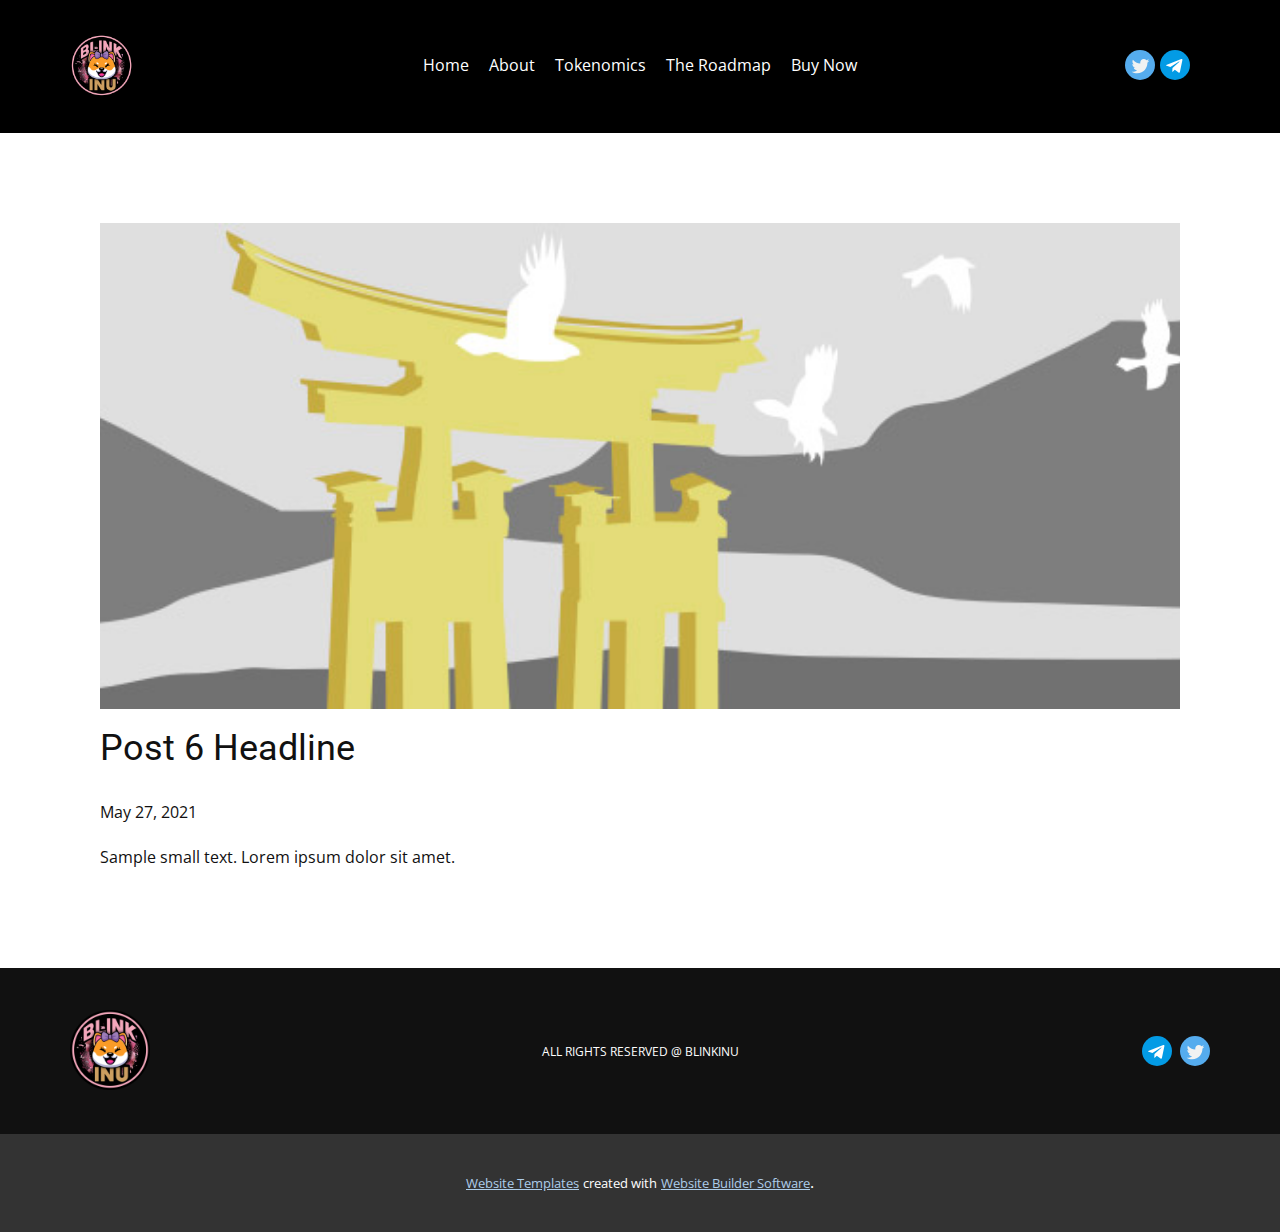
<file: post-5.html>
<!doctype html>
<html style="font-size: 16px;"><head>
    <meta name="viewport" content="width=device-width, initial-scale=1.0">
    <meta charset="utf-8">
    <meta name="keywords" content="Post 1 Headline">
    <meta name="description" content="">
    <meta name="page_type" content="np-template-header-footer-from-plugin">
    <title>Post 6 Headline</title>
    <link rel="stylesheet" href="../nicepage.css" media="screen">
<link rel="stylesheet" href="../Post-Template.css" media="screen">
    <script class="u-script" type="text/javascript" src="../jquery.js" defer=""></script>
    <script class="u-script" type="text/javascript" src="../nicepage.js" defer=""></script>
    <meta name="generator" content="Nicepage 3.18.2, nicepage.com">
    <link id="u-theme-google-font" rel="stylesheet" href="https://fonts.googleapis.com/css?family=Roboto:100,100i,300,300i,400,400i,500,500i,700,700i,900,900i|Open+Sans:300,300i,400,400i,600,600i,700,700i,800,800i">
    
    
    <script type="application/ld+json">{
		"@context": "http://schema.org",
		"@type": "Organization",
		"name": "",
		"logo": "images/blink_inu_2.png"
}</script>
    <meta name="theme-color" content="#478ac9">
    <meta property="og:title" content="Post Template">
    <meta property="og:type" content="website">
  </head>
  <body class="u-body"><header class="u-align-center-sm u-align-center-xs u-black u-clearfix u-header u-header" id="sec-aa78"><div class="u-clearfix u-sheet u-valign-middle-md u-valign-middle-sm u-valign-middle-xs u-sheet-1">
        <a href="../Page-1.html#carousel_b727" data-page-id="235606619" class="u-image u-logo u-image-1" data-image-width="400" data-image-height="400" title="d">
          <img src="../images/blink_inu_2.png" class="u-logo-image u-logo-image-1" data-image-width="63">
        </a>
        <nav class="u-align-left u-menu u-menu-dropdown u-offcanvas u-menu-1">
          <div class="menu-collapse" style="font-size: 1rem;">
            <a class="u-button-style u-nav-link" href="#">
              <svg class="u-svg-link" preserveAspectRatio="xMidYMin slice" viewBox="0 0 302 302" style=""><use xmlns:xlink="http://www.w3.org/1999/xlink" xlink:href="#svg-8a8f"></use></svg>
              <svg xmlns="http://www.w3.org/2000/svg" xmlns:xlink="http://www.w3.org/1999/xlink" version="1.1" id="svg-8a8f" x="0px" y="0px" viewBox="0 0 302 302" style="enable-background:new 0 0 302 302;" xml:space="preserve" class="u-svg-content"><g><rect y="36" width="302" height="30"></rect><rect y="236" width="302" height="30"></rect><rect y="136" width="302" height="30"></rect>
</g><g></g><g></g><g></g><g></g><g></g><g></g><g></g><g></g><g></g><g></g><g></g><g></g><g></g><g></g><g></g></svg>
            </a>
          </div>
          <div class="u-custom-menu u-nav-container">
            <ul class="u-nav u-unstyled u-nav-1"><li class="u-nav-item"><a class="u-button-style u-nav-link u-text-active-white u-text-body-alt-color u-text-hover-white" href="../Page-1.html#carousel_b727" data-page-id="235606619" style="padding: 10px;">Home</a>
</li><li class="u-nav-item"><a class="u-button-style u-nav-link u-text-active-white u-text-body-alt-color u-text-hover-white" href="../Page-1.html#carousel_5658" data-page-id="235606619" style="padding: 10px;">About</a>
</li><li class="u-nav-item"><a class="u-button-style u-nav-link u-text-active-white u-text-body-alt-color u-text-hover-white" href="../Page-1.html#carousel_309e" data-page-id="235606619" style="padding: 10px;">Tokenomics</a>
</li><li class="u-nav-item"><a class="u-button-style u-nav-link u-text-active-white u-text-body-alt-color u-text-hover-white" href="../Page-1.html#carousel_92b7" data-page-id="235606619" style="padding: 10px;">The Roadmap</a>
</li><li class="u-nav-item"><a class="u-button-style u-nav-link u-text-active-white u-text-body-alt-color u-text-hover-white" href="../Page-1.html#sec-bba2" data-page-id="235606619" style="padding: 10px;">Buy Now</a>
</li></ul>
          </div>
          <div class="u-custom-menu u-nav-container-collapse">
            <div class="u-align-center u-black u-container-style u-inner-container-layout u-opacity u-opacity-95 u-sidenav">
              <div class="u-sidenav-overflow">
                <div class="u-menu-close"></div>
                <ul class="u-align-center u-nav u-popupmenu-items u-unstyled u-nav-2"><li class="u-nav-item"><a class="u-button-style u-nav-link" href="../Page-1.html#carousel_b727" data-page-id="235606619" style="padding: 10px;">Home</a>
</li><li class="u-nav-item"><a class="u-button-style u-nav-link" href="../Page-1.html#carousel_5658" data-page-id="235606619" style="padding: 10px;">About</a>
</li><li class="u-nav-item"><a class="u-button-style u-nav-link" href="../Page-1.html#carousel_309e" data-page-id="235606619" style="padding: 10px;">Tokenomics</a>
</li><li class="u-nav-item"><a class="u-button-style u-nav-link" href="../Page-1.html#carousel_92b7" data-page-id="235606619" style="padding: 10px;">The Roadmap</a>
</li><li class="u-nav-item"><a class="u-button-style u-nav-link" href="../Page-1.html#sec-bba2" data-page-id="235606619" style="padding: 10px;">Buy Now</a>
</li></ul>
              </div>
            </div>
            <div class="u-black u-menu-overlay u-opacity u-opacity-70"></div>
          </div>
        </nav><span class="u-icon u-icon-circle u-text-palette-1-base u-icon-1" data-href="../telegram.te"><svg class="u-svg-link" preserveAspectRatio="xMidYMin slice" viewBox="0 0 24 24" style=""><use xmlns:xlink="http://www.w3.org/1999/xlink" xlink:href="#svg-bb5e"></use></svg><svg class="u-svg-content" viewBox="0 0 24 24" id="svg-bb5e"><circle cx="12" cy="12" fill="currentColor" r="12"></circle><path d="m5.491 11.74 11.57-4.461c.537-.194 1.006.131.832.943l.001-.001-1.97 9.281c-.146.658-.537.818-1.084.508l-3-2.211-1.447 1.394c-.16.16-.295.295-.605.295l.213-3.053 5.56-5.023c.242-.213-.054-.333-.373-.121l-6.871 4.326-2.962-.924c-.643-.204-.657-.643.136-.953z" fill="#fff"></path></svg></span><span class="u-icon u-icon-circle u-text-palette-1-base u-icon-2" data-href="https://twitter.com/Blinkinu_"><svg class="u-svg-link" preserveAspectRatio="xMidYMin slice" viewBox="0 0 112.197 112.197" style=""><use xmlns:xlink="http://www.w3.org/1999/xlink" xlink:href="#svg-9d03"></use></svg><svg class="u-svg-content" viewBox="0 0 112.197 112.197" x="0px" y="0px" id="svg-9d03" style="enable-background:new 0 0 112.197 112.197;"><g><circle style="fill:#55ACEE;" cx="56.099" cy="56.098" r="56.098"></circle><g><path style="fill:#F1F2F2;" d="M90.461,40.316c-2.404,1.066-4.99,1.787-7.702,2.109c2.769-1.659,4.894-4.284,5.897-7.417    c-2.591,1.537-5.462,2.652-8.515,3.253c-2.446-2.605-5.931-4.233-9.79-4.233c-7.404,0-13.409,6.005-13.409,13.409    c0,1.051,0.119,2.074,0.349,3.056c-11.144-0.559-21.025-5.897-27.639-14.012c-1.154,1.98-1.816,4.285-1.816,6.742    c0,4.651,2.369,8.757,5.965,11.161c-2.197-0.069-4.266-0.672-6.073-1.679c-0.001,0.057-0.001,0.114-0.001,0.17    c0,6.497,4.624,11.916,10.757,13.147c-1.124,0.308-2.311,0.471-3.532,0.471c-0.866,0-1.705-0.083-2.523-0.239    c1.706,5.326,6.657,9.203,12.526,9.312c-4.59,3.597-10.371,5.74-16.655,5.74c-1.08,0-2.15-0.063-3.197-0.188    c5.931,3.806,12.981,6.025,20.553,6.025c24.664,0,38.152-20.432,38.152-38.153c0-0.581-0.013-1.16-0.039-1.734    C86.391,45.366,88.664,43.005,90.461,40.316L90.461,40.316z"></path>
</g>
</g></svg></span>
      </div></header>
    <section class="u-align-center u-clearfix u-section-1" id="sec-1a48">
      <div class="u-clearfix u-sheet u-valign-middle-md u-valign-middle-sm u-valign-middle-xs u-sheet-1"><!--post_details--><!--post_details_options_json--><!--{"source":""}--><!--/post_details_options_json--><!--blog_post-->
        <div class="u-container-style u-expanded-width u-post-details u-post-details-1">
          <div class="u-container-layout u-valign-middle u-container-layout-1"><!--blog_post_image-->
            <img alt="" class="u-blog-control u-expanded-width u-image u-image-default u-image-1" src="[data-uri]"><!--/blog_post_image--><!--blog_post_header-->
            <h2 class="u-blog-control u-text u-text-1">Post 6 Headline</h2><!--/blog_post_header--><!--blog_post_metadata-->
            <div class="u-blog-control u-metadata u-metadata-1"><!--blog_post_metadata_date-->
              <span class="u-meta-date u-meta-icon">May 27, 2021</span><!--/blog_post_metadata_date--><!--blog_post_metadata_category-->
              <!--/blog_post_metadata_category--><!--blog_post_metadata_comments-->
              <!--/blog_post_metadata_comments-->
            </div><!--/blog_post_metadata--><!--blog_post_content-->
            <div class="u-align-justify u-blog-control u-post-content u-text u-text-2 fr-view">
  Sample small text. Lorem ipsum dolor sit amet.
  </div><!--/blog_post_content-->
          </div>
        </div><!--/blog_post--><!--/post_details-->
      </div>
    </section>
    
    
    <footer class="u-align-center-md u-align-center-sm u-align-center-xs u-clearfix u-custom-color-1 u-footer" id="sec-e3ad"><div class="u-clearfix u-sheet u-sheet-1">
        <a href="../Page-1.html#carousel_b727" data-page-id="235606619" class="u-image u-logo u-image-1" title="d" data-image-width="400" data-image-height="400">
          <img src="../images/blink_inu_2.png" class="u-logo-image u-logo-image-1" data-image-width="80">
        </a>
        <p class="u-align-center-lg u-align-center-md u-align-center-xl u-text u-text-1">ALL RIGHTS RESERVED @ BLINKINU </p><span class="u-icon u-icon-circle u-text-palette-1-base u-icon-1" data-href="https://twitter.com/Blinkinu_"><svg class="u-svg-link" preserveAspectRatio="xMidYMin slice" viewBox="0 0 24 24" style=""><use xmlns:xlink="http://www.w3.org/1999/xlink" xlink:href="#svg-bb28"></use></svg><svg class="u-svg-content" viewBox="0 0 24 24" id="svg-bb28"><circle cx="12" cy="12" fill="currentColor" r="12"></circle><path d="m5.491 11.74 11.57-4.461c.537-.194 1.006.131.832.943l.001-.001-1.97 9.281c-.146.658-.537.818-1.084.508l-3-2.211-1.447 1.394c-.16.16-.295.295-.605.295l.213-3.053 5.56-5.023c.242-.213-.054-.333-.373-.121l-6.871 4.326-2.962-.924c-.643-.204-.657-.643.136-.953z" fill="#fff"></path></svg></span><span class="u-icon u-icon-circle u-text-palette-1-base u-icon-2" data-href="../twitter.com"><svg class="u-svg-link" preserveAspectRatio="xMidYMin slice" viewBox="0 0 112.197 112.197" style=""><use xmlns:xlink="http://www.w3.org/1999/xlink" xlink:href="#svg-c25f"></use></svg><svg class="u-svg-content" viewBox="0 0 112.197 112.197" x="0px" y="0px" id="svg-c25f" style="enable-background:new 0 0 112.197 112.197;"><g><circle style="fill:#55ACEE;" cx="56.099" cy="56.098" r="56.098"></circle><g><path style="fill:#F1F2F2;" d="M90.461,40.316c-2.404,1.066-4.99,1.787-7.702,2.109c2.769-1.659,4.894-4.284,5.897-7.417    c-2.591,1.537-5.462,2.652-8.515,3.253c-2.446-2.605-5.931-4.233-9.79-4.233c-7.404,0-13.409,6.005-13.409,13.409    c0,1.051,0.119,2.074,0.349,3.056c-11.144-0.559-21.025-5.897-27.639-14.012c-1.154,1.98-1.816,4.285-1.816,6.742    c0,4.651,2.369,8.757,5.965,11.161c-2.197-0.069-4.266-0.672-6.073-1.679c-0.001,0.057-0.001,0.114-0.001,0.17    c0,6.497,4.624,11.916,10.757,13.147c-1.124,0.308-2.311,0.471-3.532,0.471c-0.866,0-1.705-0.083-2.523-0.239    c1.706,5.326,6.657,9.203,12.526,9.312c-4.59,3.597-10.371,5.74-16.655,5.74c-1.08,0-2.15-0.063-3.197-0.188    c5.931,3.806,12.981,6.025,20.553,6.025c24.664,0,38.152-20.432,38.152-38.153c0-0.581-0.013-1.16-0.039-1.734    C86.391,45.366,88.664,43.005,90.461,40.316L90.461,40.316z"></path>
</g>
</g></svg></span>
      </div></footer>
    <section class="u-backlink u-clearfix u-grey-80">
      <a class="u-link" href="https://nicepage.com/website-templates" target="_blank">
        <span>Website Templates</span>
      </a>
      <p class="u-text">
        <span>created with</span>
      </p>
      <a class="u-link" href="https://nicepage.com/" target="_blank">
        <span>Website Builder Software</span>
      </a>. 
    </section>
  
</body></html>
</file>
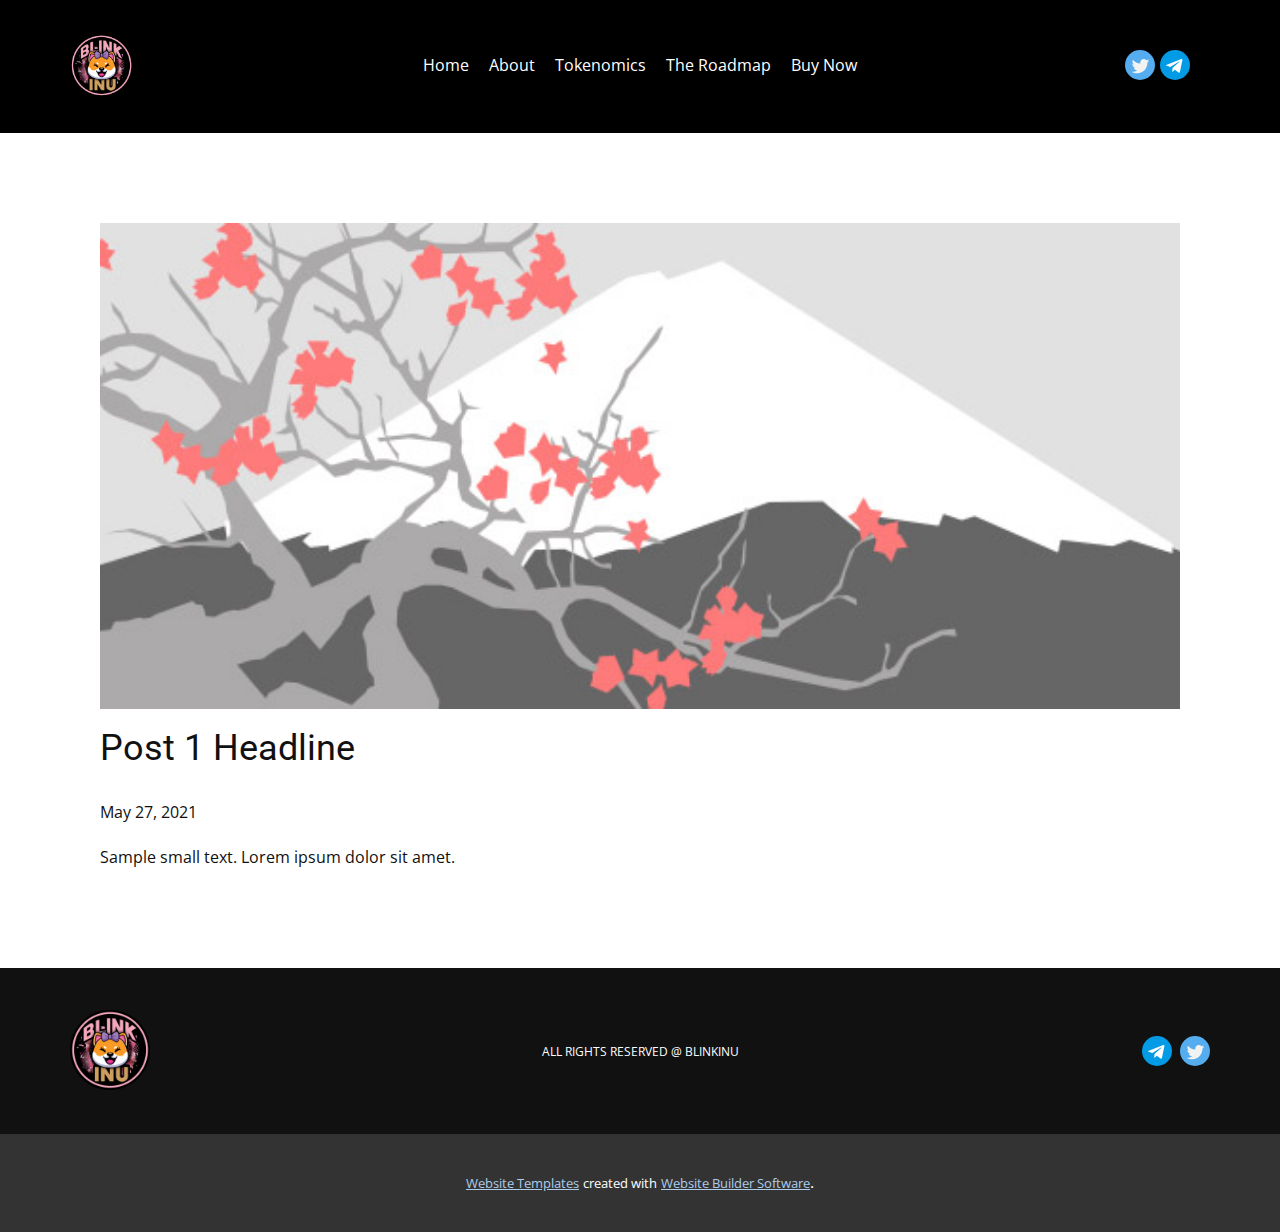
<file: post.html>
<!doctype html>
<html style="font-size: 16px;"><head>
    <meta name="viewport" content="width=device-width, initial-scale=1.0">
    <meta charset="utf-8">
    <meta name="keywords" content="Post 1 Headline">
    <meta name="description" content="">
    <meta name="page_type" content="np-template-header-footer-from-plugin">
    <title>Post 1 Headline</title>
    <link rel="stylesheet" href="../nicepage.css" media="screen">
<link rel="stylesheet" href="../Post-Template.css" media="screen">
    <script class="u-script" type="text/javascript" src="../jquery.js" defer=""></script>
    <script class="u-script" type="text/javascript" src="../nicepage.js" defer=""></script>
    <meta name="generator" content="Nicepage 3.18.2, nicepage.com">
    <link id="u-theme-google-font" rel="stylesheet" href="https://fonts.googleapis.com/css?family=Roboto:100,100i,300,300i,400,400i,500,500i,700,700i,900,900i|Open+Sans:300,300i,400,400i,600,600i,700,700i,800,800i">
    
    
    <script type="application/ld+json">{
		"@context": "http://schema.org",
		"@type": "Organization",
		"name": "",
		"logo": "images/blink_inu_2.png"
}</script>
    <meta name="theme-color" content="#478ac9">
    <meta property="og:title" content="Post Template">
    <meta property="og:type" content="website">
  </head>
  <body class="u-body"><header class="u-align-center-sm u-align-center-xs u-black u-clearfix u-header u-header" id="sec-aa78"><div class="u-clearfix u-sheet u-valign-middle-md u-valign-middle-sm u-valign-middle-xs u-sheet-1">
        <a href="../Page-1.html#carousel_b727" data-page-id="235606619" class="u-image u-logo u-image-1" data-image-width="400" data-image-height="400" title="d">
          <img src="../images/blink_inu_2.png" class="u-logo-image u-logo-image-1" data-image-width="63">
        </a>
        <nav class="u-align-left u-menu u-menu-dropdown u-offcanvas u-menu-1">
          <div class="menu-collapse" style="font-size: 1rem;">
            <a class="u-button-style u-nav-link" href="#">
              <svg class="u-svg-link" preserveAspectRatio="xMidYMin slice" viewBox="0 0 302 302" style=""><use xmlns:xlink="http://www.w3.org/1999/xlink" xlink:href="#svg-8a8f"></use></svg>
              <svg xmlns="http://www.w3.org/2000/svg" xmlns:xlink="http://www.w3.org/1999/xlink" version="1.1" id="svg-8a8f" x="0px" y="0px" viewBox="0 0 302 302" style="enable-background:new 0 0 302 302;" xml:space="preserve" class="u-svg-content"><g><rect y="36" width="302" height="30"></rect><rect y="236" width="302" height="30"></rect><rect y="136" width="302" height="30"></rect>
</g><g></g><g></g><g></g><g></g><g></g><g></g><g></g><g></g><g></g><g></g><g></g><g></g><g></g><g></g><g></g></svg>
            </a>
          </div>
          <div class="u-custom-menu u-nav-container">
            <ul class="u-nav u-unstyled u-nav-1"><li class="u-nav-item"><a class="u-button-style u-nav-link u-text-active-white u-text-body-alt-color u-text-hover-white" href="../Page-1.html#carousel_b727" data-page-id="235606619" style="padding: 10px;">Home</a>
</li><li class="u-nav-item"><a class="u-button-style u-nav-link u-text-active-white u-text-body-alt-color u-text-hover-white" href="../Page-1.html#carousel_5658" data-page-id="235606619" style="padding: 10px;">About</a>
</li><li class="u-nav-item"><a class="u-button-style u-nav-link u-text-active-white u-text-body-alt-color u-text-hover-white" href="../Page-1.html#carousel_309e" data-page-id="235606619" style="padding: 10px;">Tokenomics</a>
</li><li class="u-nav-item"><a class="u-button-style u-nav-link u-text-active-white u-text-body-alt-color u-text-hover-white" href="../Page-1.html#carousel_92b7" data-page-id="235606619" style="padding: 10px;">The Roadmap</a>
</li><li class="u-nav-item"><a class="u-button-style u-nav-link u-text-active-white u-text-body-alt-color u-text-hover-white" href="../Page-1.html#sec-bba2" data-page-id="235606619" style="padding: 10px;">Buy Now</a>
</li></ul>
          </div>
          <div class="u-custom-menu u-nav-container-collapse">
            <div class="u-align-center u-black u-container-style u-inner-container-layout u-opacity u-opacity-95 u-sidenav">
              <div class="u-sidenav-overflow">
                <div class="u-menu-close"></div>
                <ul class="u-align-center u-nav u-popupmenu-items u-unstyled u-nav-2"><li class="u-nav-item"><a class="u-button-style u-nav-link" href="../Page-1.html#carousel_b727" data-page-id="235606619" style="padding: 10px;">Home</a>
</li><li class="u-nav-item"><a class="u-button-style u-nav-link" href="../Page-1.html#carousel_5658" data-page-id="235606619" style="padding: 10px;">About</a>
</li><li class="u-nav-item"><a class="u-button-style u-nav-link" href="../Page-1.html#carousel_309e" data-page-id="235606619" style="padding: 10px;">Tokenomics</a>
</li><li class="u-nav-item"><a class="u-button-style u-nav-link" href="../Page-1.html#carousel_92b7" data-page-id="235606619" style="padding: 10px;">The Roadmap</a>
</li><li class="u-nav-item"><a class="u-button-style u-nav-link" href="../Page-1.html#sec-bba2" data-page-id="235606619" style="padding: 10px;">Buy Now</a>
</li></ul>
              </div>
            </div>
            <div class="u-black u-menu-overlay u-opacity u-opacity-70"></div>
          </div>
        </nav><span class="u-icon u-icon-circle u-text-palette-1-base u-icon-1" data-href="../telegram.te"><svg class="u-svg-link" preserveAspectRatio="xMidYMin slice" viewBox="0 0 24 24" style=""><use xmlns:xlink="http://www.w3.org/1999/xlink" xlink:href="#svg-bb5e"></use></svg><svg class="u-svg-content" viewBox="0 0 24 24" id="svg-bb5e"><circle cx="12" cy="12" fill="currentColor" r="12"></circle><path d="m5.491 11.74 11.57-4.461c.537-.194 1.006.131.832.943l.001-.001-1.97 9.281c-.146.658-.537.818-1.084.508l-3-2.211-1.447 1.394c-.16.16-.295.295-.605.295l.213-3.053 5.56-5.023c.242-.213-.054-.333-.373-.121l-6.871 4.326-2.962-.924c-.643-.204-.657-.643.136-.953z" fill="#fff"></path></svg></span><span class="u-icon u-icon-circle u-text-palette-1-base u-icon-2" data-href="https://twitter.com/Blinkinu_"><svg class="u-svg-link" preserveAspectRatio="xMidYMin slice" viewBox="0 0 112.197 112.197" style=""><use xmlns:xlink="http://www.w3.org/1999/xlink" xlink:href="#svg-9d03"></use></svg><svg class="u-svg-content" viewBox="0 0 112.197 112.197" x="0px" y="0px" id="svg-9d03" style="enable-background:new 0 0 112.197 112.197;"><g><circle style="fill:#55ACEE;" cx="56.099" cy="56.098" r="56.098"></circle><g><path style="fill:#F1F2F2;" d="M90.461,40.316c-2.404,1.066-4.99,1.787-7.702,2.109c2.769-1.659,4.894-4.284,5.897-7.417    c-2.591,1.537-5.462,2.652-8.515,3.253c-2.446-2.605-5.931-4.233-9.79-4.233c-7.404,0-13.409,6.005-13.409,13.409    c0,1.051,0.119,2.074,0.349,3.056c-11.144-0.559-21.025-5.897-27.639-14.012c-1.154,1.98-1.816,4.285-1.816,6.742    c0,4.651,2.369,8.757,5.965,11.161c-2.197-0.069-4.266-0.672-6.073-1.679c-0.001,0.057-0.001,0.114-0.001,0.17    c0,6.497,4.624,11.916,10.757,13.147c-1.124,0.308-2.311,0.471-3.532,0.471c-0.866,0-1.705-0.083-2.523-0.239    c1.706,5.326,6.657,9.203,12.526,9.312c-4.59,3.597-10.371,5.74-16.655,5.74c-1.08,0-2.15-0.063-3.197-0.188    c5.931,3.806,12.981,6.025,20.553,6.025c24.664,0,38.152-20.432,38.152-38.153c0-0.581-0.013-1.16-0.039-1.734    C86.391,45.366,88.664,43.005,90.461,40.316L90.461,40.316z"></path>
</g>
</g></svg></span>
      </div></header>
    <section class="u-align-center u-clearfix u-section-1" id="sec-1a48">
      <div class="u-clearfix u-sheet u-valign-middle-md u-valign-middle-sm u-valign-middle-xs u-sheet-1"><!--post_details--><!--post_details_options_json--><!--{"source":""}--><!--/post_details_options_json--><!--blog_post-->
        <div class="u-container-style u-expanded-width u-post-details u-post-details-1">
          <div class="u-container-layout u-valign-middle u-container-layout-1"><!--blog_post_image-->
            <img alt="" class="u-blog-control u-expanded-width u-image u-image-default u-image-1" src="[data-uri]"><!--/blog_post_image--><!--blog_post_header-->
            <h2 class="u-blog-control u-text u-text-1">Post 1 Headline</h2><!--/blog_post_header--><!--blog_post_metadata-->
            <div class="u-blog-control u-metadata u-metadata-1"><!--blog_post_metadata_date-->
              <span class="u-meta-date u-meta-icon">May 27, 2021</span><!--/blog_post_metadata_date--><!--blog_post_metadata_category-->
              <!--/blog_post_metadata_category--><!--blog_post_metadata_comments-->
              <!--/blog_post_metadata_comments-->
            </div><!--/blog_post_metadata--><!--blog_post_content-->
            <div class="u-align-justify u-blog-control u-post-content u-text u-text-2 fr-view">
  Sample small text. Lorem ipsum dolor sit amet.
  </div><!--/blog_post_content-->
          </div>
        </div><!--/blog_post--><!--/post_details-->
      </div>
    </section>
    
    
    <footer class="u-align-center-md u-align-center-sm u-align-center-xs u-clearfix u-custom-color-1 u-footer" id="sec-e3ad"><div class="u-clearfix u-sheet u-sheet-1">
        <a href="../Page-1.html#carousel_b727" data-page-id="235606619" class="u-image u-logo u-image-1" title="d" data-image-width="400" data-image-height="400">
          <img src="../images/blink_inu_2.png" class="u-logo-image u-logo-image-1" data-image-width="80">
        </a>
        <p class="u-align-center-lg u-align-center-md u-align-center-xl u-text u-text-1">ALL RIGHTS RESERVED @ BLINKINU </p><span class="u-icon u-icon-circle u-text-palette-1-base u-icon-1" data-href="https://twitter.com/Blinkinu_"><svg class="u-svg-link" preserveAspectRatio="xMidYMin slice" viewBox="0 0 24 24" style=""><use xmlns:xlink="http://www.w3.org/1999/xlink" xlink:href="#svg-bb28"></use></svg><svg class="u-svg-content" viewBox="0 0 24 24" id="svg-bb28"><circle cx="12" cy="12" fill="currentColor" r="12"></circle><path d="m5.491 11.74 11.57-4.461c.537-.194 1.006.131.832.943l.001-.001-1.97 9.281c-.146.658-.537.818-1.084.508l-3-2.211-1.447 1.394c-.16.16-.295.295-.605.295l.213-3.053 5.56-5.023c.242-.213-.054-.333-.373-.121l-6.871 4.326-2.962-.924c-.643-.204-.657-.643.136-.953z" fill="#fff"></path></svg></span><span class="u-icon u-icon-circle u-text-palette-1-base u-icon-2" data-href="../twitter.com"><svg class="u-svg-link" preserveAspectRatio="xMidYMin slice" viewBox="0 0 112.197 112.197" style=""><use xmlns:xlink="http://www.w3.org/1999/xlink" xlink:href="#svg-c25f"></use></svg><svg class="u-svg-content" viewBox="0 0 112.197 112.197" x="0px" y="0px" id="svg-c25f" style="enable-background:new 0 0 112.197 112.197;"><g><circle style="fill:#55ACEE;" cx="56.099" cy="56.098" r="56.098"></circle><g><path style="fill:#F1F2F2;" d="M90.461,40.316c-2.404,1.066-4.99,1.787-7.702,2.109c2.769-1.659,4.894-4.284,5.897-7.417    c-2.591,1.537-5.462,2.652-8.515,3.253c-2.446-2.605-5.931-4.233-9.79-4.233c-7.404,0-13.409,6.005-13.409,13.409    c0,1.051,0.119,2.074,0.349,3.056c-11.144-0.559-21.025-5.897-27.639-14.012c-1.154,1.98-1.816,4.285-1.816,6.742    c0,4.651,2.369,8.757,5.965,11.161c-2.197-0.069-4.266-0.672-6.073-1.679c-0.001,0.057-0.001,0.114-0.001,0.17    c0,6.497,4.624,11.916,10.757,13.147c-1.124,0.308-2.311,0.471-3.532,0.471c-0.866,0-1.705-0.083-2.523-0.239    c1.706,5.326,6.657,9.203,12.526,9.312c-4.59,3.597-10.371,5.74-16.655,5.74c-1.08,0-2.15-0.063-3.197-0.188    c5.931,3.806,12.981,6.025,20.553,6.025c24.664,0,38.152-20.432,38.152-38.153c0-0.581-0.013-1.16-0.039-1.734    C86.391,45.366,88.664,43.005,90.461,40.316L90.461,40.316z"></path>
</g>
</g></svg></span>
      </div></footer>
    <section class="u-backlink u-clearfix u-grey-80">
      <a class="u-link" href="https://nicepage.com/website-templates" target="_blank">
        <span>Website Templates</span>
      </a>
      <p class="u-text">
        <span>created with</span>
      </p>
      <a class="u-link" href="https://nicepage.com/" target="_blank">
        <span>Website Builder Software</span>
      </a>. 
    </section>
  
</body></html>
</file>
